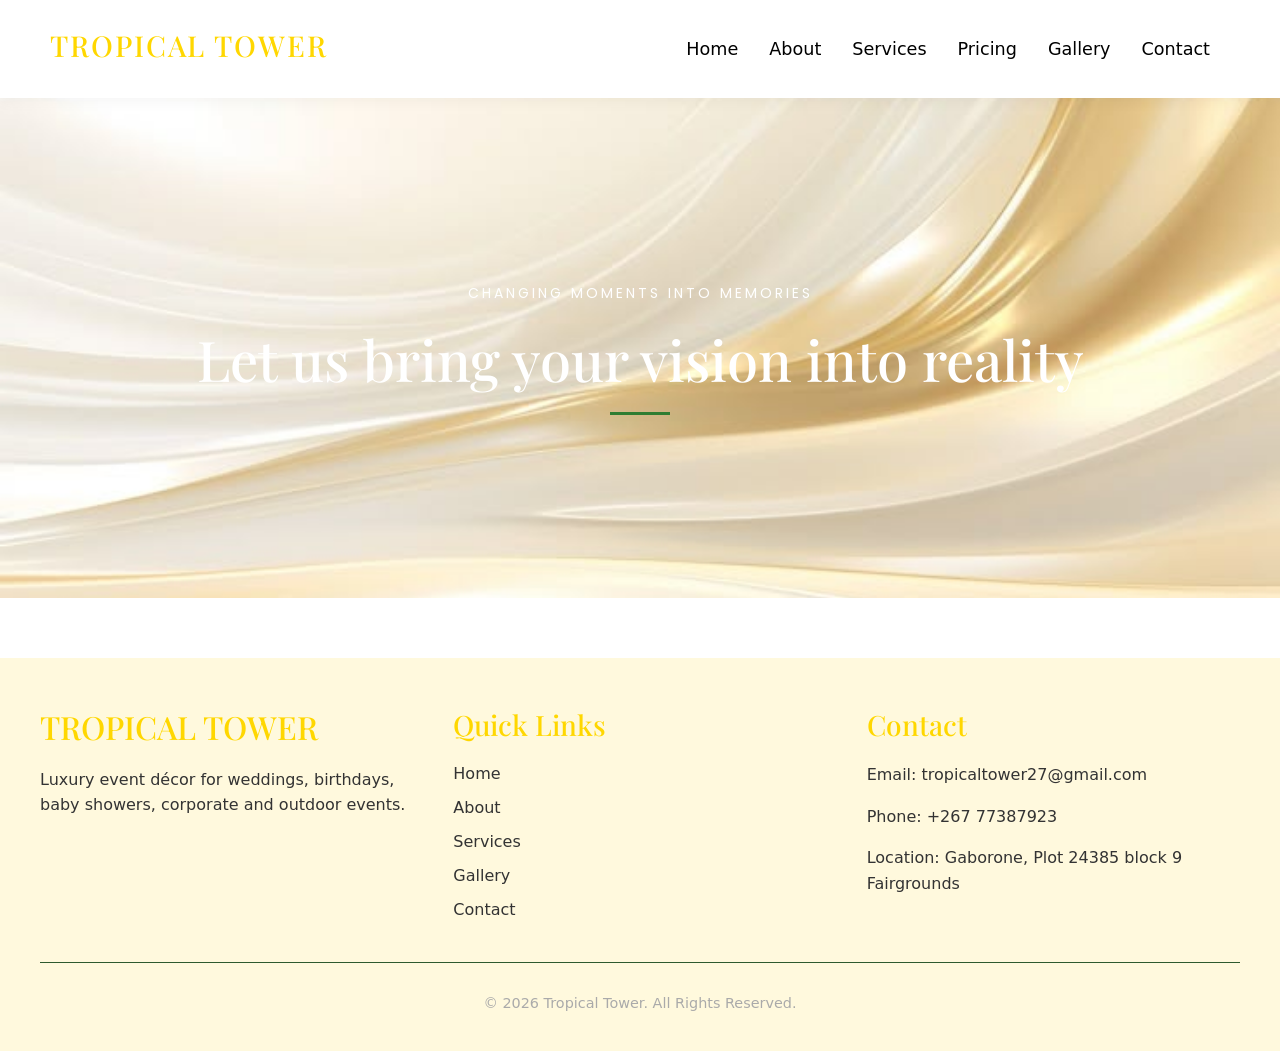
<file: index.html>
<!DOCTYPE html>
<html lang="en">
<head>
<meta charset="UTF-8">
<meta name="viewport" content="width=device-width, initial-scale=1.0">
<title>Backgroud image</title>
  <link href="https://fonts.googleapis.com/css2?family=Playfair+Display:wght@400;600;700&family=Poppins:wght@300;400;500;600&display=swap" rel="stylesheet">
<link rel="stylesheet" href="style.css">
<link href="https://cdn.jsdelivr.net/npm/bootstrap@5.3.0/dist/css/bootstrap.min.css" rel="stylesheet">


<script src="https://cdn.jsdelivr.net/npm/@popperjs/core@2.11.6/dist/umd/popper.min.js"></script> 

<script src="https://cdn.jsdelivr.net/npm/bootstrap@5.3.0/dist/js/bootstrap.min.js"></script> 
<style>
    
</style>


</head>
<body>
    <header>
        <h1 class="logo">TROPICAL TOWER</h1>

    <nav class="navbar navbar-expand-lg navbar-white bg-white"> 

        <div class="container"> 

            <a class="navbar-brand" href="index.html"></a> 

            <button class="navbar-toggler" type="button" data-bs-toggle="collapse" data-bs-target="#navbarNav"> 

                <span class="navbar-toggler-icon"></span> 

            </button> 

            <div class="collapse navbar-collapse" id="navbarNav"> 

                <ul class="navbar-nav"> 

                    <li class="nav-item"> 

                        <a class="nav-link" href="index.html">Home</a>

                    </li> 

                    <li class="nav-item"> 

                        <a class="nav-link" href="about.html">About</a> 

                    </li> 
                   
                  <li class="nav-item">
                      <a class="nav-link" href="services.html">Services</a>
                    </li>
                    <li class="nav-item">
                      <a class="nav-link" href="pricing.html">Pricing</a>
                    </li>
                    <li class="nav-item">
                      <a class="nav-link" href="gallery.html">Gallery</a>
                    </li>

                    <li class="nav-item"> 

                        <a class="nav-link" href="contact.html">Contact</a> 

                    </li> 

                </ul> 

            </div> 

        </div> 

        </header>
    <section class="hero">
  <div class="hero__image"></div>
  <div class="hero__overlay"></div>
  <div class="services-label">
    <div class="services-label__inner">
      <span class="services-label__tag">CHANGING MOMENTS INTO MEMORIES</span>
      <h1 class="services-label__heading"> Let us bring your vision into reality</h1>
      <div class="services-label__rule"></div>
    </div>
  </div>
</section>
    </div>

</div>
    
            
             </section>
             <style>
                </style>
             </main>
             <footer> 

        <footer class="footer">

  <div class="footer-container">

  <div class="footer-box">
      <h2>TROPICAL TOWER</h2>
      <p>Luxury event décor for weddings, birthdays, baby showers, corporate and outdoor events.</p>
    </div>

   <div class="footer-box">
      <h3>Quick Links</h3>
      <a href="index.html">Home</a>
      <a href="about.html">About</a>
      <a href="services.html">Services</a>
      <a href="gallery.html">Gallery</a>
      <a href="contact.html">Contact</a>
    </div>

   <div class="footer-box">
      <h3>Contact</h3>
      <p>Email: tropicaltower27@gmail.com</p>
      <p>Phone: +267 77387923</p>
      <p>Location: Gaborone, Plot 24385 block 9 Fairgrounds</p>
    </div>

  </div>

  <div class="footer-bottom">
    <p>© 2026 Tropical Tower. All Rights Reserved.</p>
  </div>

</footer>
             </body>
             </html>
</file>
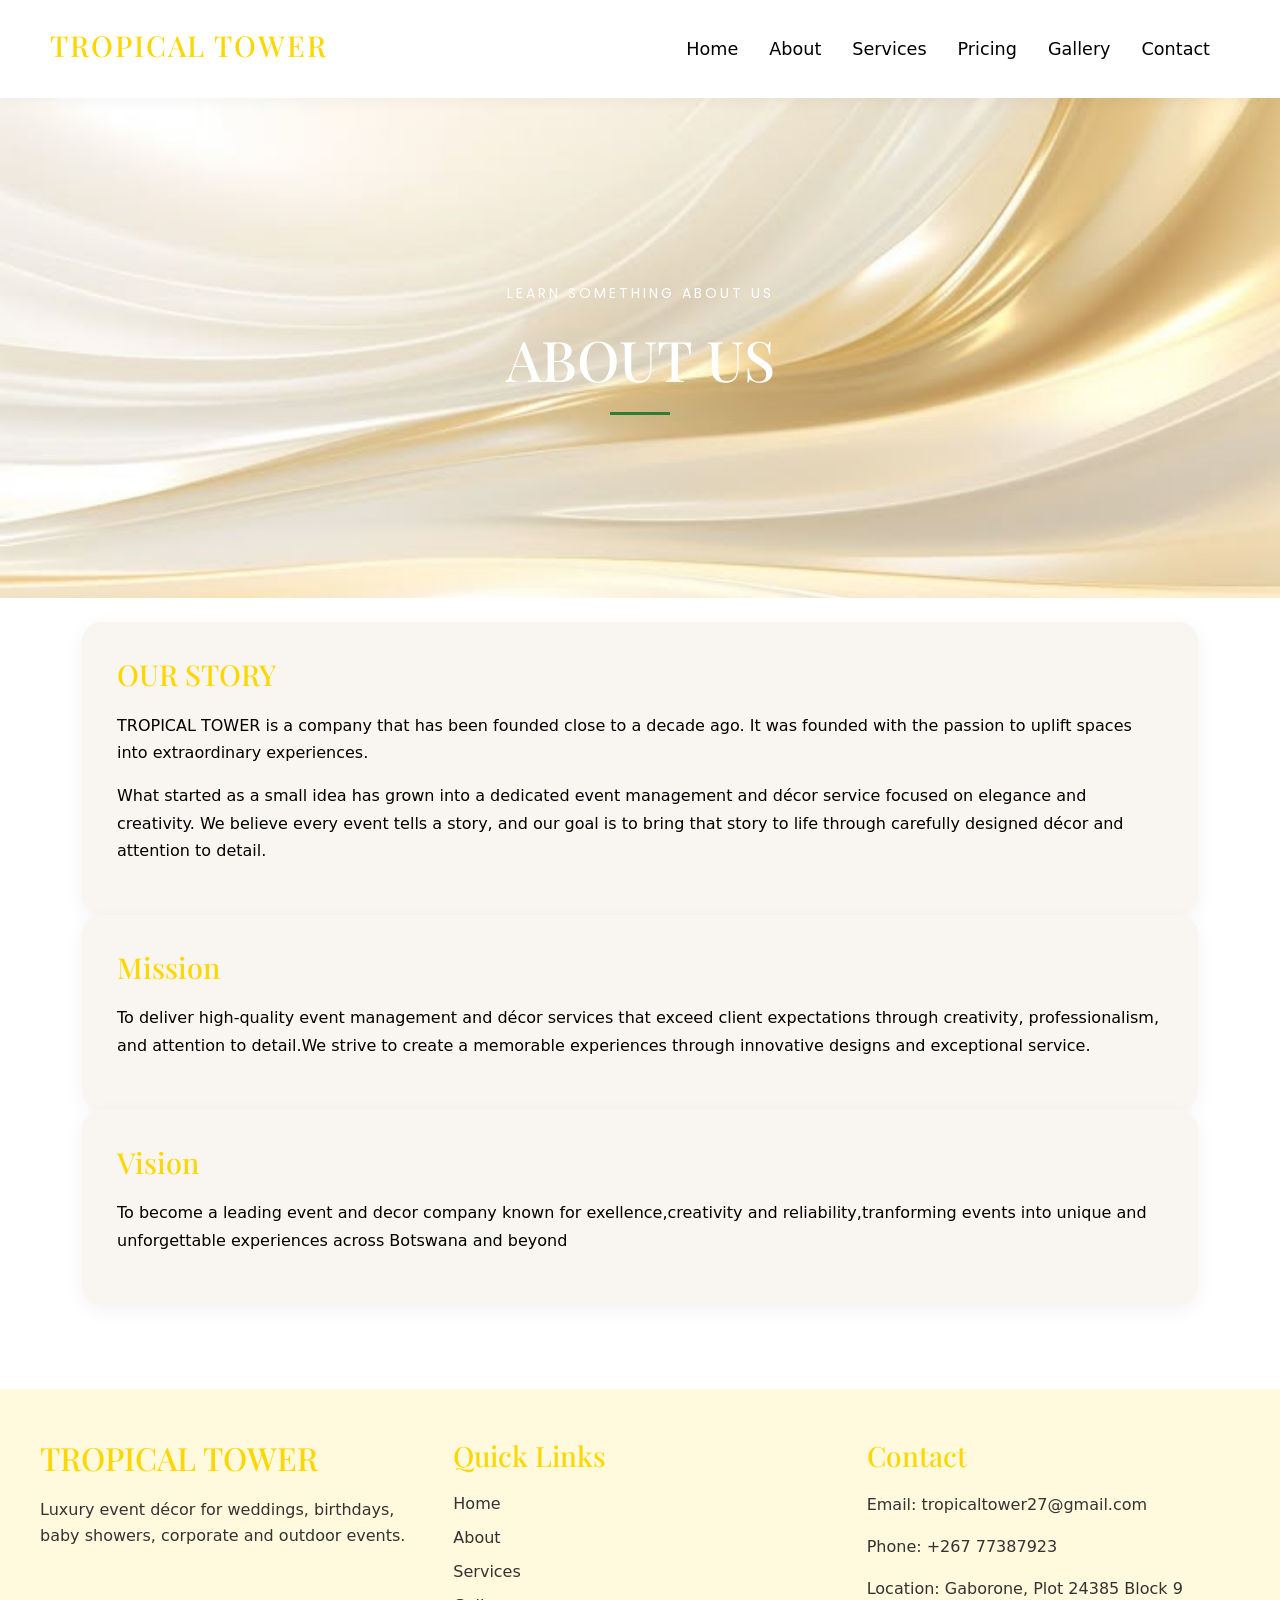
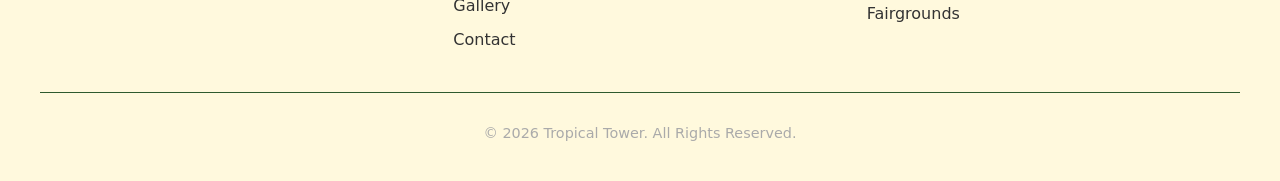
<file: about.html>
<!DOCTYPE html>
<html lang="en">
<head>
    <meta charset="UTF-8">
    <meta name="viewport" content="width=device-width, initial-scale=1.0">
    <title>TROPICAL TOWER</title>

  <link href="https://fonts.googleapis.com/css2?family=Playfair+Display:wght@400;600;700&family=Poppins:wght@300;400;500;600&display=swap" rel="stylesheet">

    <link rel="stylesheet" href="style.css">
    <link href="https://cdn.jsdelivr.net/npm/bootstrap@5.3.0/dist/css/bootstrap.min.css" rel="stylesheet">


 <script src="https://cdn.jsdelivr.net/npm/@popperjs/core@2.11.6/dist/umd/popper.min.js"></script>
    <script src="https://cdn.jsdelivr.net/npm/bootstrap@5.3.0/dist/js/bootstrap.min.js"></script>
</head>

<body>

<header>
    <h1 class="logo">TROPICAL TOWER</h1>

    <nav class="navbar navbar-expand-lg navbar-white bg-white"> 

        <div class="container"> 

            <a class="navbar-brand" href="index.html"></a> 

            <button class="navbar-toggler" type="button" data-bs-toggle="collapse" data-bs-target="#navbarNav"> 

                <span class="navbar-toggler-icon"></span> 

            </button> 

            <div class="collapse navbar-collapse" id="navbarNav"> 

                <ul class="navbar-nav"> 

                    <li class="nav-item"> 

                        <a class="nav-link" href="index.html">Home</a>

                    </li> 

                    <li class="nav-item"> 

                        <a class="nav-link" href="about.html">About</a>

                    </li> 
                    <li class="nav-item">
                      <a class="nav-link" href="services.html">Services</a>
                    </li>
                     <li class="nav-item">
                      <a class="nav-link" href="pricing.html">Pricing</a>
                    </li>
                    <li class="nav-item">
                      <a class="nav-link" href="gallery.html">Gallery</a>
                    </li>

                    <li class="nav-item"> 

                        <a class="nav-link" href="contact.html">Contact</a> 

                    </li> 

                </ul> 

            </div> 

        </div> 

    </nav> 
</header>

<section class="hero">
        <div class="hero__image"></div>
        <div class="hero__overlay"></div>
        <div class="services-label">
            <div class="services-label__inner">
                <span class="services-label__tag">Learn something about us</span>
                <h1 class="services-label__heading">ABOUT US</h1>
                <div class="services-label__rule"></div>
    
  </div>
</section>


<main class="container">

  <div class="about-cards">

    
    <div class="about-card large">
      <h2>OUR STORY</h2>
      <p>
        TROPICAL TOWER is a company that has been founded close to a decade ago. It was founded with the passion to uplift spaces into extraordinary experiences.
      </p>
      <p>
        What started as a small idea has grown into a dedicated event management and décor service focused on elegance and creativity. We believe every event tells a story, and our goal is to bring that story to life through carefully designed décor and attention to detail.
      </p>
    </div>

    
    <div class="about-card">
      <h2>Mission</h2>
      <p>
        To deliver high-quality event management and décor services that exceed client expectations through creativity, professionalism, and attention to detail.We strive to create a memorable experiences through innovative designs and exceptional service.
      </p>
    </div>

    
    <div class="about-card">
      <h2>Vision</h2>
      <p>
        To become a leading event and decor company known for exellence,creativity and reliability,tranforming events into unique and unforgettable experiences across Botswana and beyond
      </p>
    </div>

  </div>

</main><footer class="footer">

  <div class="footer-container">

    <div class="footer-box">
      <h2>TROPICAL TOWER</h2>
      <p>Luxury event décor for weddings, birthdays, baby showers, corporate and outdoor events.</p>
    </div>

    <div class="footer-box">
      <h3>Quick Links</h3>
      <a href="index.html">Home</a>
      <a href="about.html">About</a>
      <a href="services.html">Services</a>
      <a href="gallery.html">Gallery</a>
      <a href="contact.html">Contact</a>
    </div>

    <div class="footer-box">
      <h3>Contact</h3>
      <p>Email: tropicaltower27@gmail.com</p>
      <p>Phone: +267 77387923</p>
      <p>Location: Gaborone, Plot 24385 Block 9 Fairgrounds</p>
    </div>

  </div>

  <div class="footer-bottom">
    <p>© 2026 Tropical Tower. All Rights Reserved.</p>
  </div>

</footer>

</body>
</html>
</file>
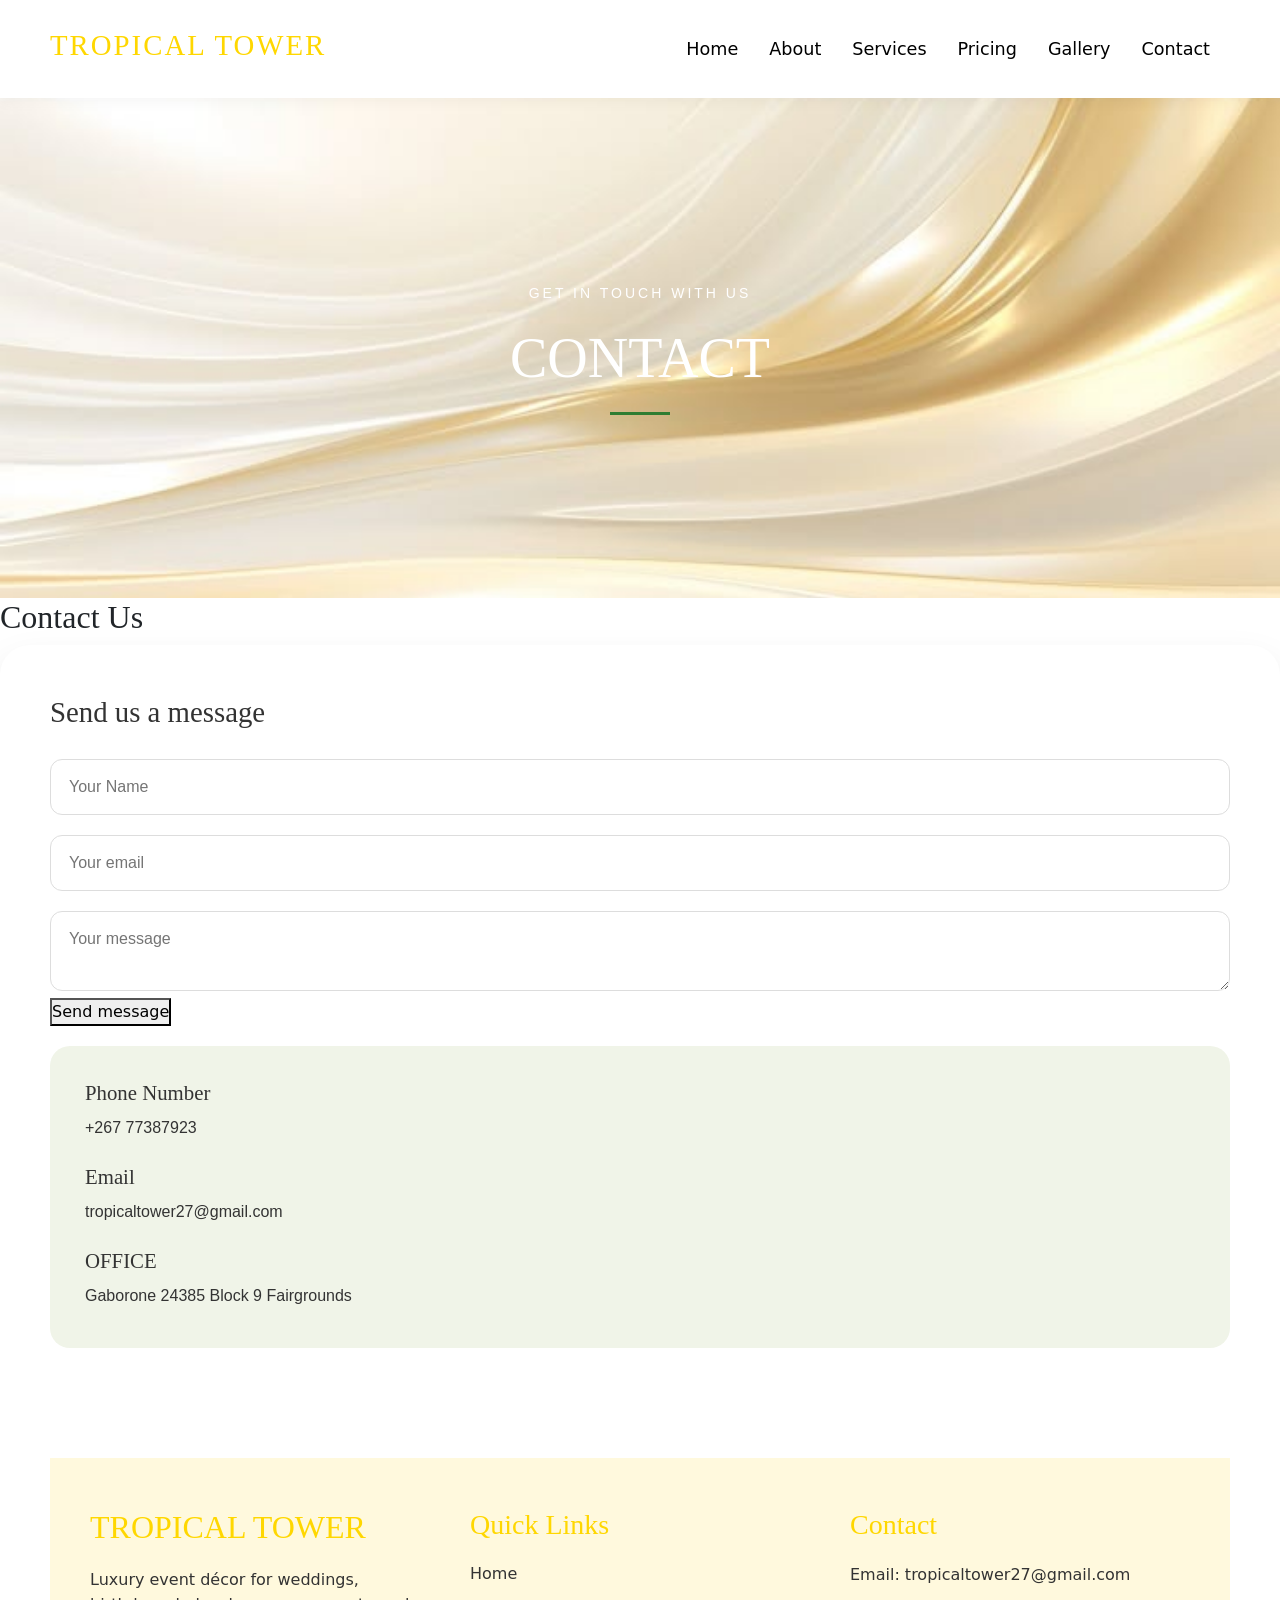
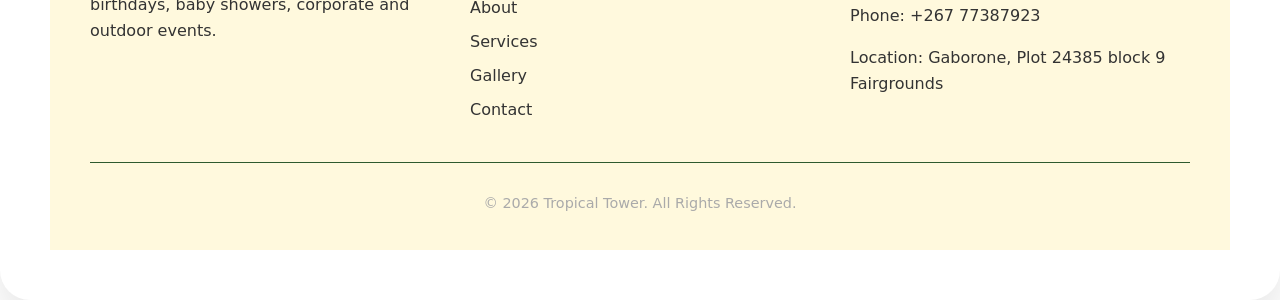
<file: contact.html>
<!DOCTYPE html> 

<html lang="en"> 
<head> 
    <meta charset="UTF-8"> 
    <meta name="viewport" content="width=device-width, initial-scale=1.0"> 
    <title>TROPICAL TOWER</title> 
    <link rel="stylesheet" href="style.css"> 
     <link href="https://cdn.jsdelivr.net/npm/bootstrap@5.3.0/dist/css/bootstrap.min.css" rel="stylesheet">

<script src="https://cdn.jsdelivr.net/npm/@popperjs/core@2.11.6/dist/umd/popper.min.js"></script> 

<script src="https://cdn.jsdelivr.net/npm/bootstrap@5.3.0/dist/js/bootstrap.min.js"></script> 


</head> 
<body> 
    <header> 
        <h1 class="logo">TROPICAL TOWER</h1>

    <nav class="navbar navbar-expand-lg navbar-white bg-white"> 

        <div class="container"> 

            <a class="navbar-brand" href="index.html"></a> 

            <button class="navbar-toggler" type="button" data-bs-toggle="collapse" data-bs-target="#navbarNav"> 

                <span class="navbar-toggler-icon"></span> 

            </button> 

            <div class="collapse navbar-collapse" id="navbarNav"> 

                <ul class="navbar-nav"> 

                    <li class="nav-item"> 

                        <a class="nav-link" href="index.html">Home</a>

                    </li> 

                    <li class="nav-item"> 

                        <a class="nav-link" href="about.html">About</a> 

                    </li> 
                    <li class="nav-item">
                      <a class="nav-link" href="services.html">Services</a>
                    </li>
                     <li class="nav-item">
                      <a class="nav-link" href="pricing.html">Pricing</a>
                    </li>
                    <li class="nav-item">
                      <a class="nav-link" href="gallery.html">Gallery</a>
                    </li>

                    <li class="nav-item"> 

                        <a class="nav-link" href="contact.html">Contact</a>

                    </li> 

                </ul> 

            </div> 

        </div> 
 
    </header>
        <section class="hero">
  <div class="hero__image"></div>
  <div class="hero__overlay"></div>
  <div class="services-label">
    <div class="services-label__inner">
      <span class="services-label__tag">Get in touch with us</span>
      <h1 class="services-label__heading">CONTACT</h1>
      <div class="services-label__rule"></div>
    </div>

    </div>
</section
 class="container">
    <h2>Contact Us</h2>
    <div class="contact-wrapper">
        <div class="contact-form">
            <h3> Send us a message</h3>
            <form>
                <div class="form-group">
                    <input type="text" name="name" placeholder="Your Name">
                </div>
                <div class="form-group">
                    <input type="email" name="email" placeholder="Your email">
                </div>
                <div class="text" name="name" placeholder="Your Name">

                </div>
                <div class="form-group">
                    <textarea name="message" placeholder="Your message"></textarea>
    
                <button type="submit">Send message</button>
            </form>
</div>
    <div class="contact-info">
        <h3>Phone Number</h3>
        <p>+267 77387923</p>
        <h3>Email</h3>
        <p>tropicaltower27@gmail.com</p>
        <h3>OFFICE</h3>
        <P>  Gaborone 24385 Block 9 Fairgrounds</P>
    </div>
    </div>
        </section>

        <footer class="footer">

  <div class="footer-container">

    
    <div class="footer-box">
      <h2>TROPICAL TOWER</h2>
      <p>Luxury event décor for weddings, birthdays, baby showers, corporate and outdoor events.</p>
    </div>

    
    <div class="footer-box">
      <h3>Quick Links</h3>
      <a href="index.html">Home</a>
      <a href="about.html">About</a>
      <a href="services.html">Services</a>
      <a href="gallery.html">Gallery</a>
      <a href="contact.html">Contact</a>
    </div>

    
    <div class="footer-box">
      <h3>Contact</h3>
      <p>Email: tropicaltower27@gmail.com</p>
      <p>Phone: +267 77387923</p>
      <p>Location: Gaborone, Plot 24385 block 9 Fairgrounds</p>
    </div>

  </div>

  <div class="footer-bottom">
    <p>© 2026 Tropical Tower. All Rights Reserved.</p>
  </div>

</footer>
</body>
</html>
</file>
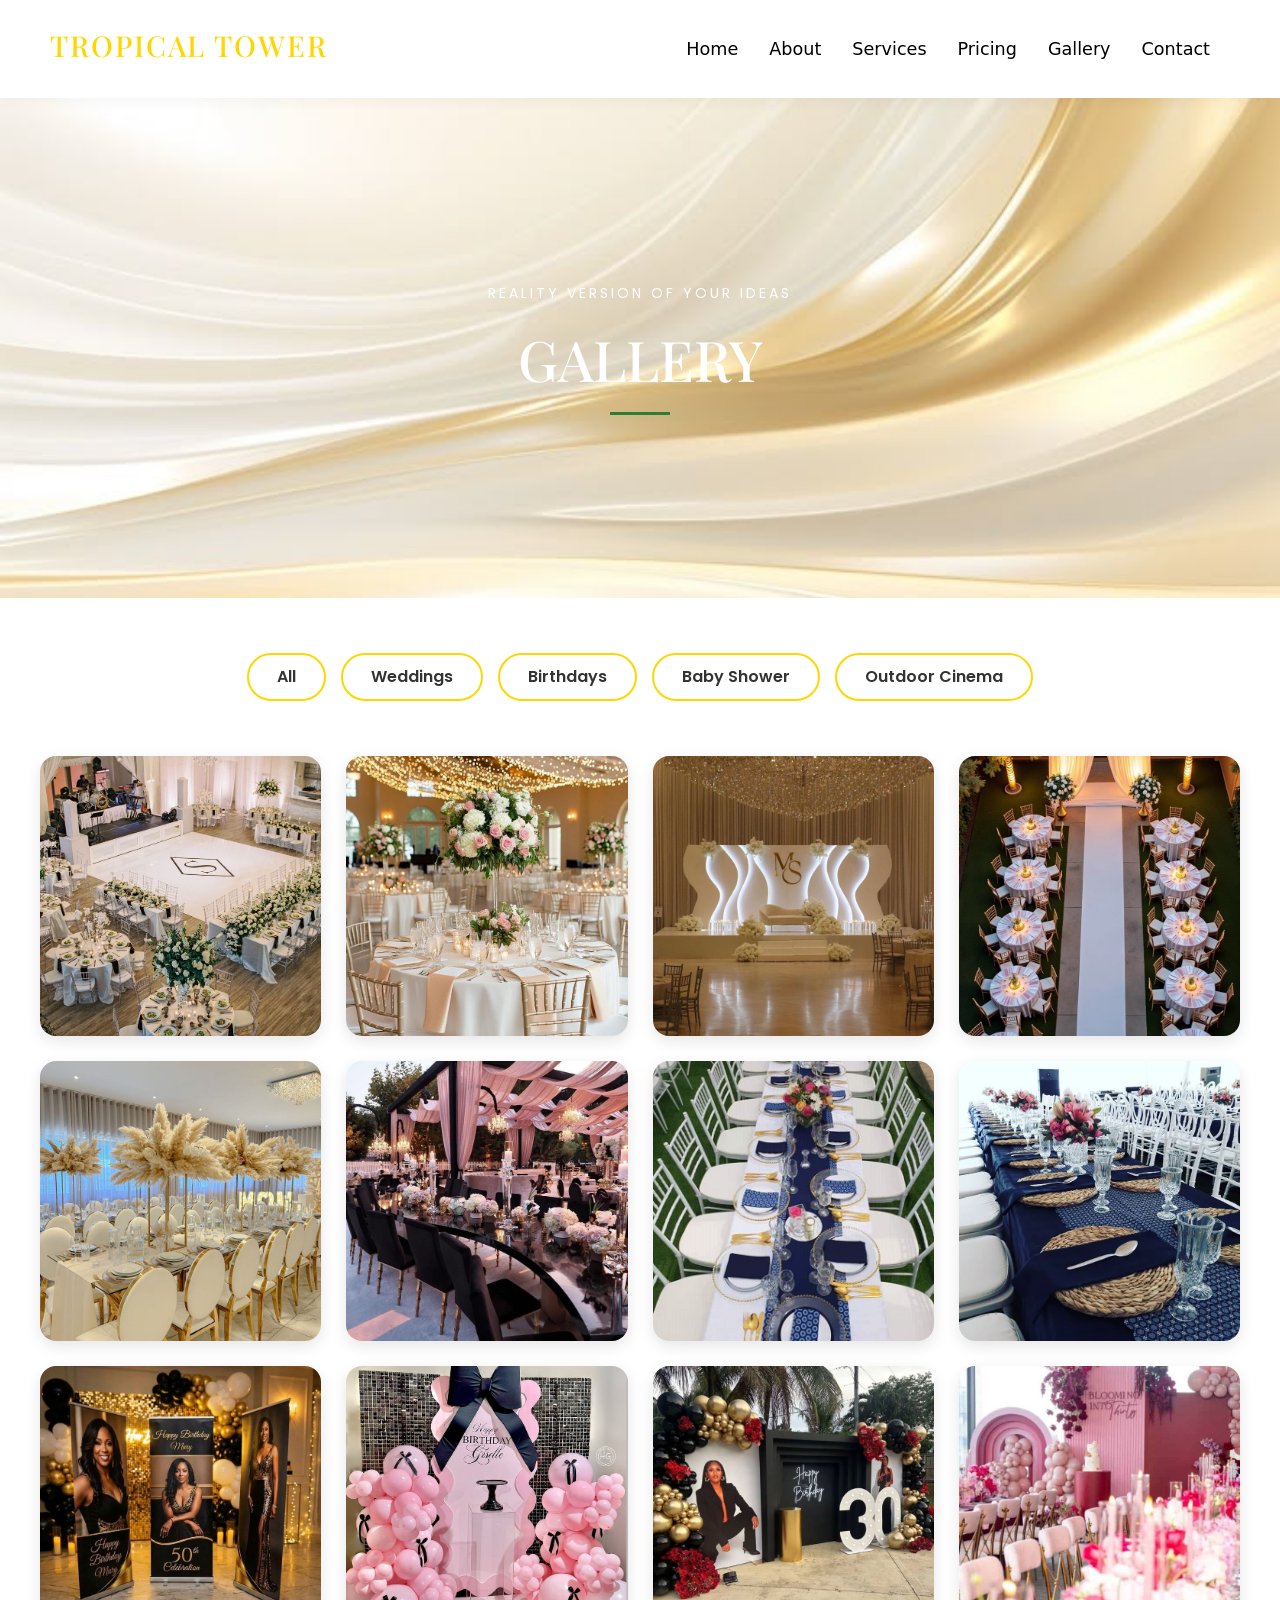
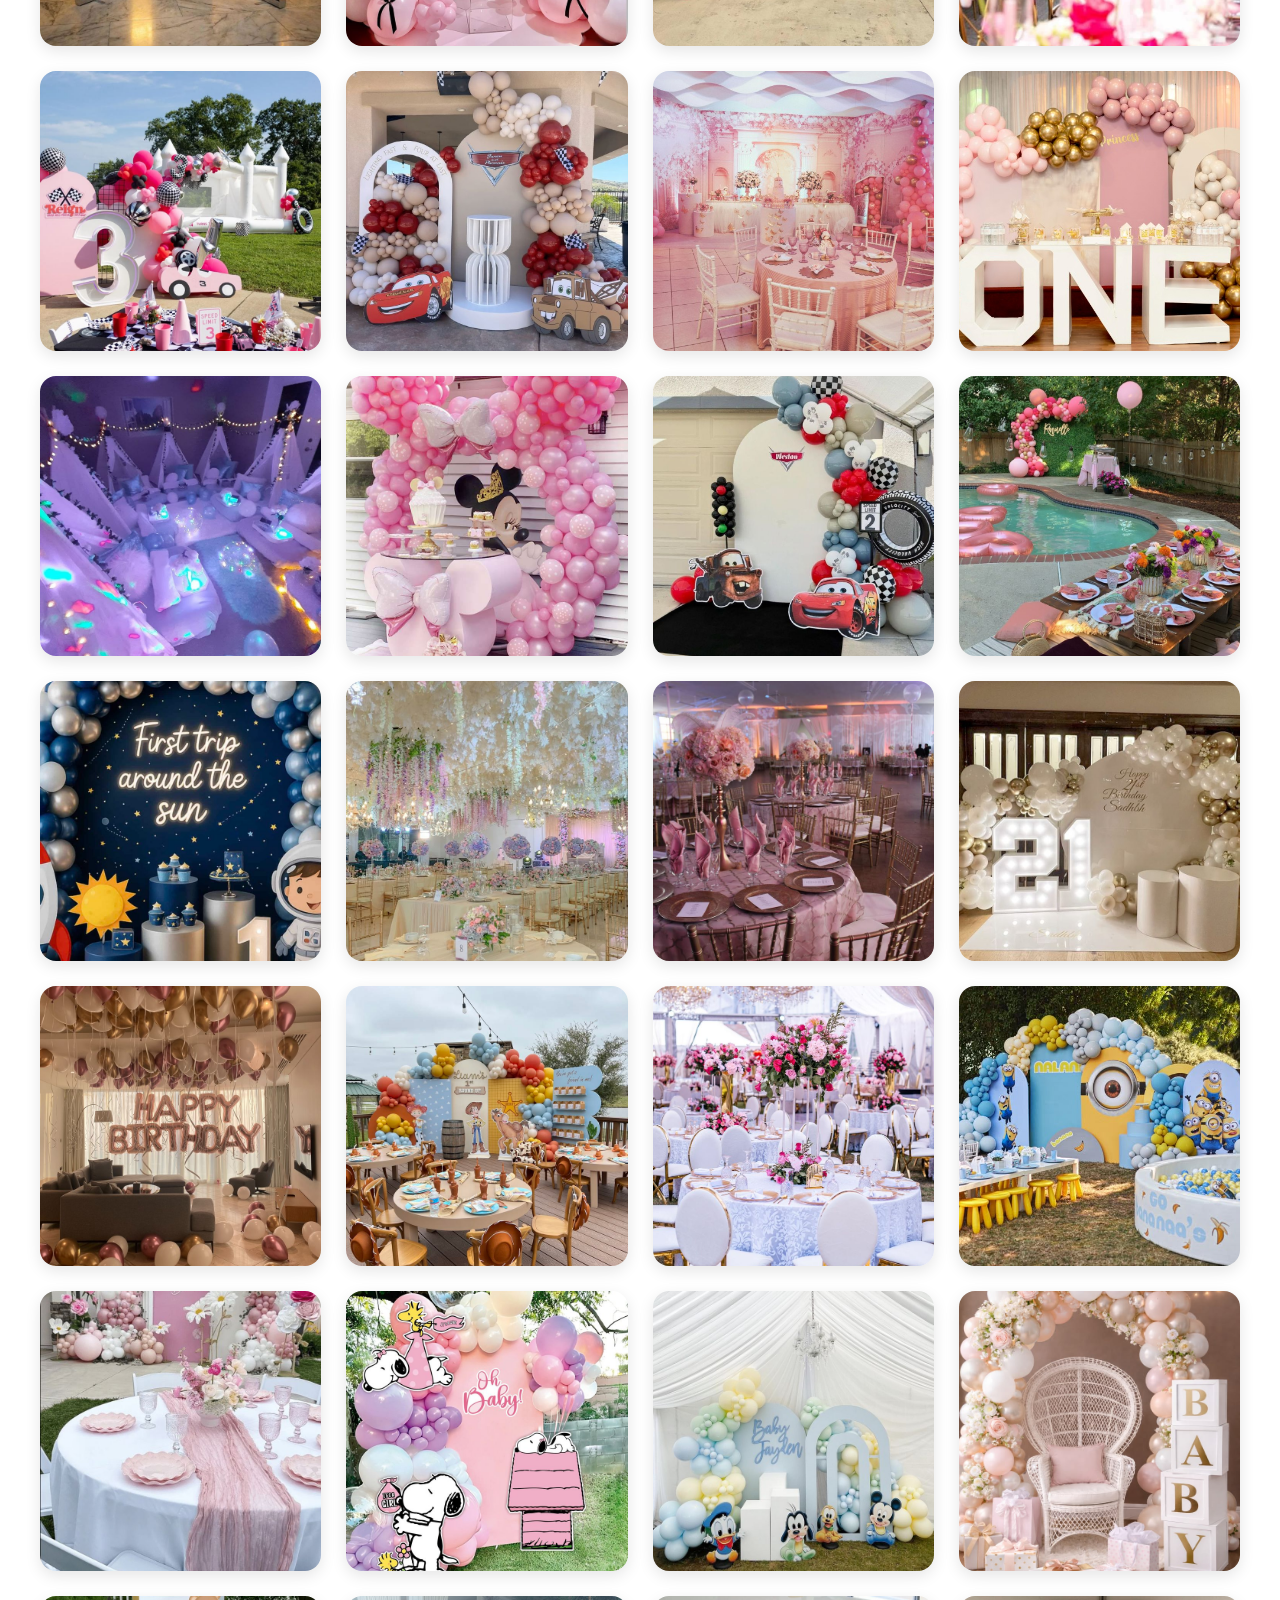
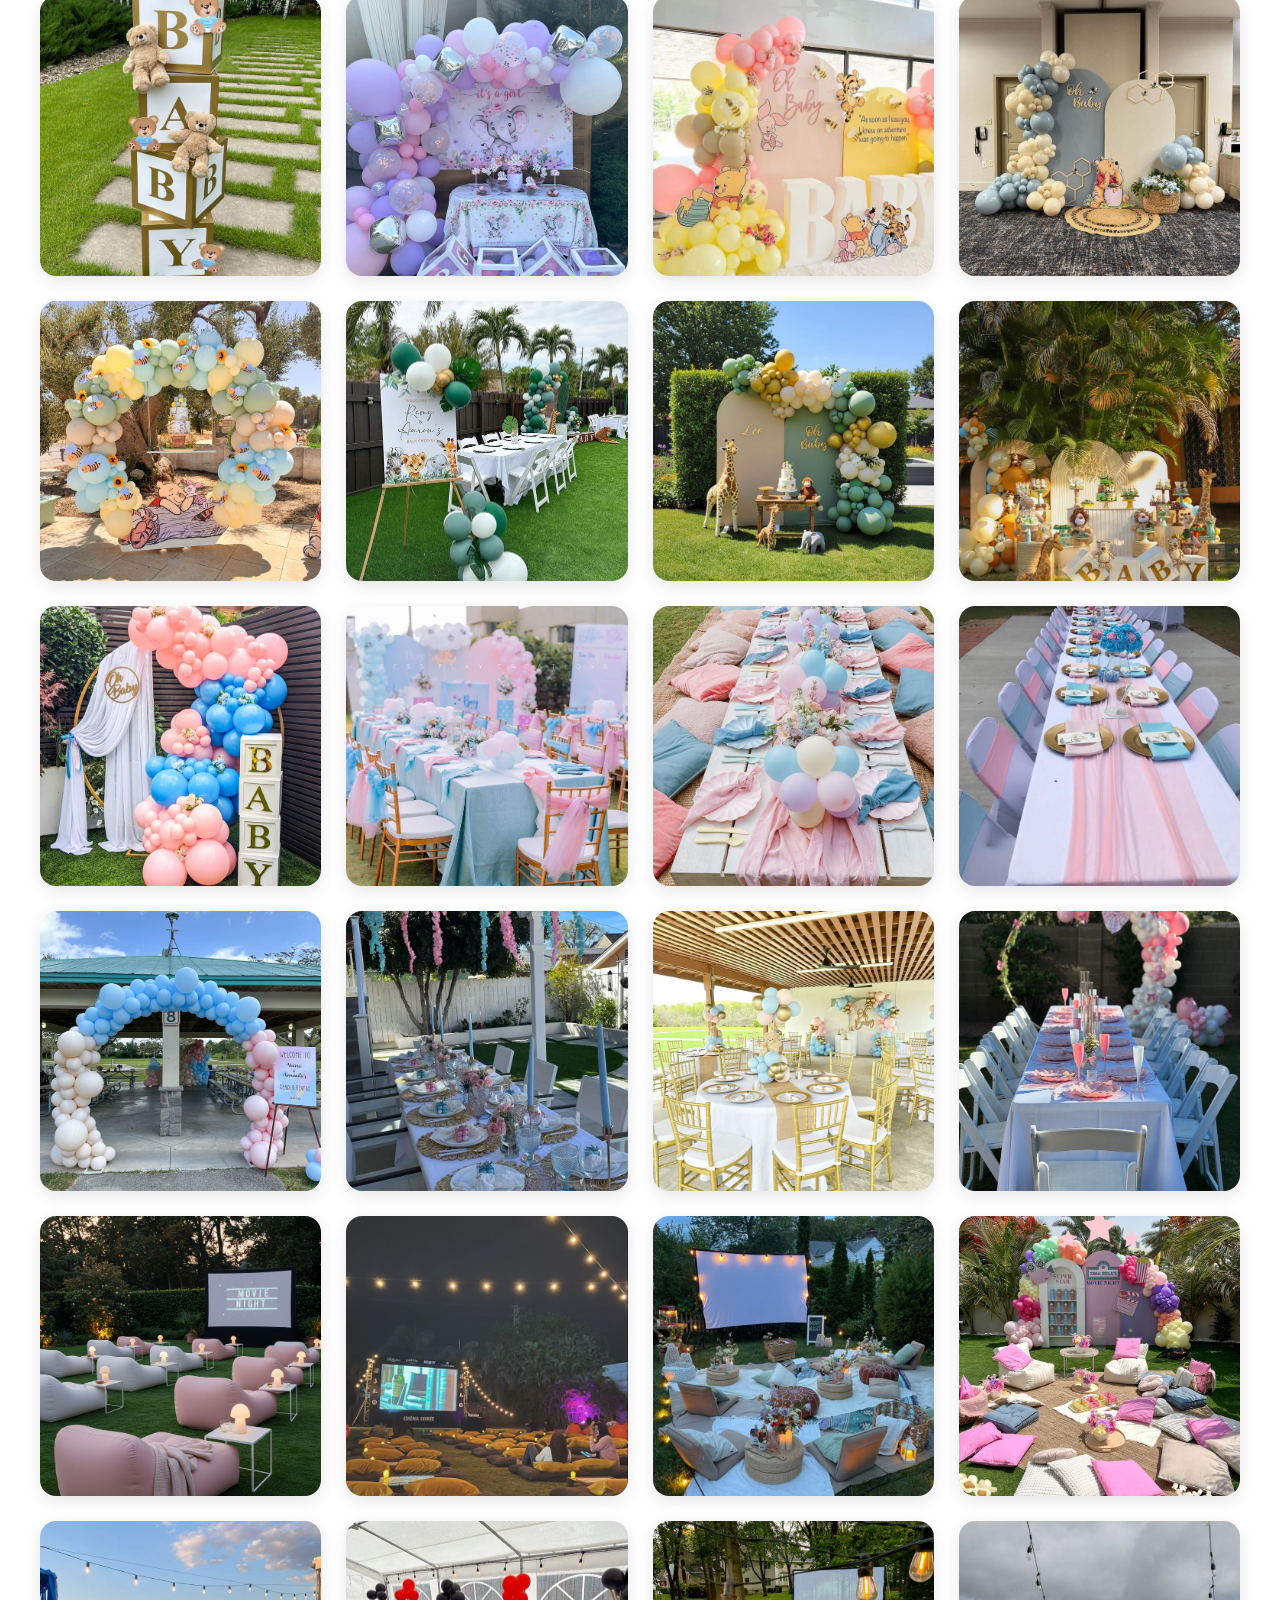
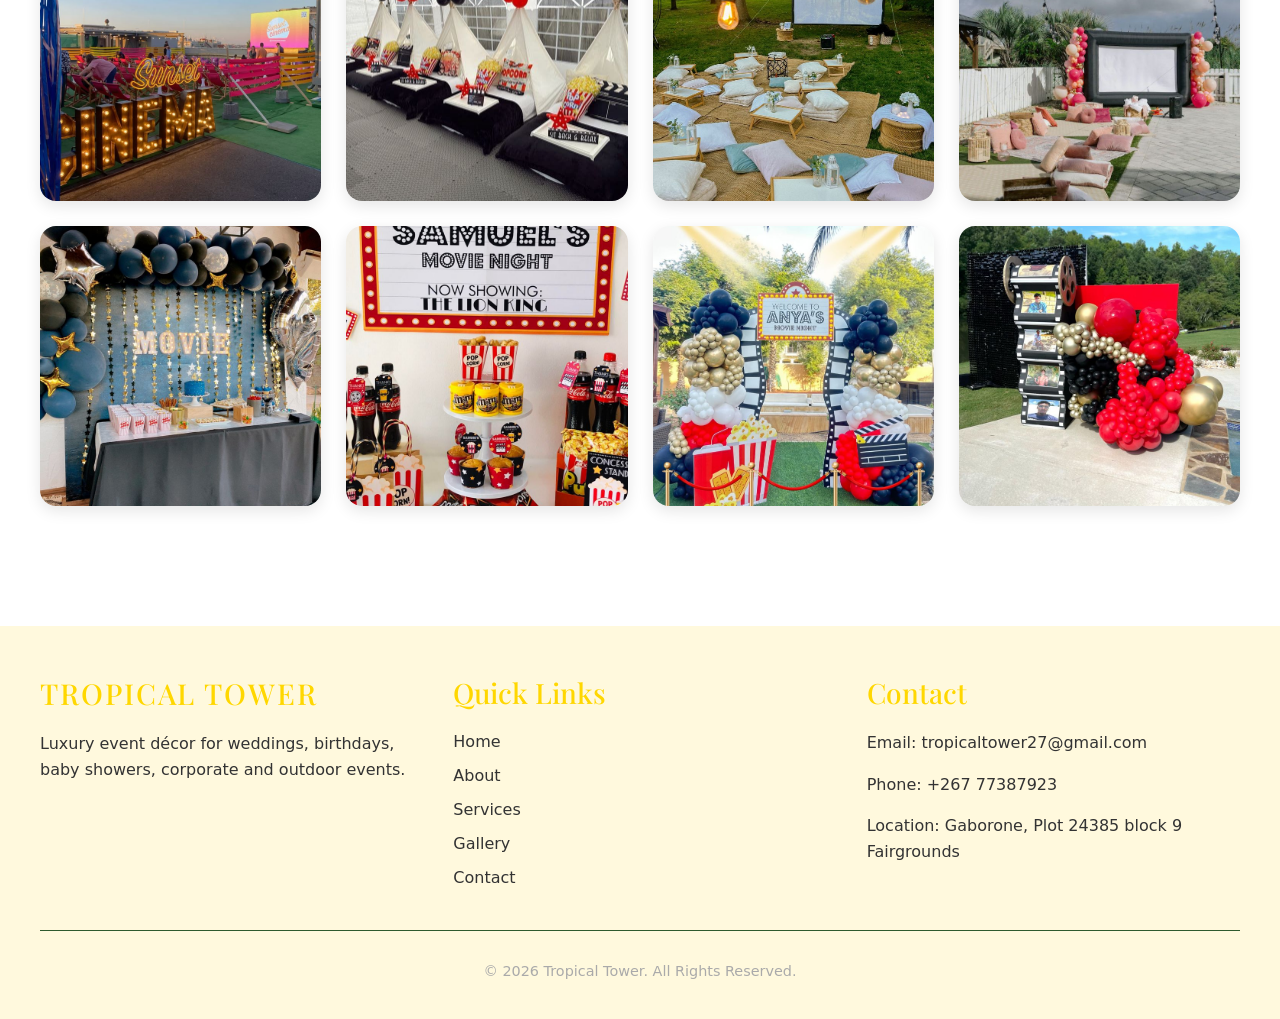
<file: gallery.html>
<!DOCTYPE html>
<html lang="en">

<head>
    <meta charset="UTF-8">
    <meta name="viewport" content="width=device-width, initial-scale=1.0">
    <title>TROPICAL TOWER</title>

<link href="https://fonts.googleapis.com/css2?family=Playfair+Display:wght@400;600;700&family=Poppins:wght@300;400;500;600&display=swap" rel="stylesheet">

    
    <link rel="stylesheet" href="style.css">
    <link href="https://cdn.jsdelivr.net/npm/bootstrap@5.3.0/dist/css/bootstrap.min.css" rel="stylesheet">


    
    <script src="https://cdn.jsdelivr.net/npm/@popperjs/core@2.11.6/dist/umd/popper.min.js"></script>
    <script src="https://cdn.jsdelivr.net/npm/bootstrap@5.3.0/dist/js/bootstrap.min.js"></script>
</head>

<body>

    
    <header>
        <h1 class="logo">TROPICAL TOWER</h1>

    <nav class="navbar navbar-expand-lg navbar-white bg-white"> 

        <div class="container"> 

            <a class="navbar-brand" href="index.html"></a> 

            <button class="navbar-toggler" type="button" data-bs-toggle="collapse" data-bs-target="#navbarNav"> 

                <span class="navbar-toggler-icon"></span> 

            </button> 

            <div class="collapse navbar-collapse" id="navbarNav"> 

                <ul class="navbar-nav"> 

                    <li class="nav-item"> 

                        <a class="nav-link" href="index.html">Home</a>

                    </li> 

                    <li class="nav-item"> 

                        <a class="nav-link" href="about.html">About</a> 

                    </li> 
                    <li class="nav-item">
                      <a class="nav-link" href="services.html">Services</a>
                    </li>
                     <li class="nav-item">
                      <a class="nav-link" href="pricing.html">Pricing</a>
                    </li>
                    <li class="nav-item">
                      <a class="nav-link" href="gallery.html">Gallery</a>
                    </li>

                    <li class="nav-item"> 

                        <a class="nav-link" href="contact.html">Contact</a> 

                    </li> 

                </ul> 

            </div> 

        </div> 

    </header>

    
    <section class="hero">
        <div class="hero__image"></div>
        <div class="hero__overlay"></div>

        <div class="services-label">
            <div class="services-label__inner">
                <span class="services-label__tag">Reality version of your ideas</span>
                <h1 class="services-label__heading">GALLERY</h1>
                <div class="services-label__rule"></div>
                
            </div>
        </div>
    </section>

<div class="filter-buttons">
        <button onclick="filterSelection('all')">All</button>
        <button onclick="filterSelection('wedding')">Weddings</button>
        <button onclick="filterSelection('birthday')">Birthdays</button>
        <button onclick="filterSelection('babyshower')">Baby Shower</button>
        <button onclick="filterSelection('outdoor-cinema')">Outdoor Cinema</button>
    </div>

 <div class="gallery">

    <div class="gallery-item wedding"><img src="image1.jpg.jpeg" alt="Wedding"></div>
        <div class="gallery-item wedding"><img src="image2.jpg.jpeg" alt="Wedding"></div>
        <div class="gallery-item wedding"><img src="image3.jpg.jpeg" alt="Wedding"></div>
        <div class="gallery-item wedding"><img src="image4.jpg.jpeg" alt="Wedding"></div>
        <div class="gallery-item wedding"><img src="image5.jpg.jpeg" alt="Wedding"></div>
        <div class="gallery-item wedding"><img src="image 6.jpg.jpeg" alt="Wedding"></div>
        <div class="gallery-item wedding"><img src="image7.jpg.jpeg" alt="Wedding"></div>
        <div class="gallery-item wedding"><img src="image8.jpg.jpeg" alt="Wedding"></div>

    <div class="gallery-item birthday"><img src="birthday1.jpg.jpeg" alt="Birthday"></div>
        <div class="gallery-item birthday"><img src="birthday2.jpg" alt="Birthday"></div>
        <div class="gallery-item birthday"><img src="birthday3.jpg" alt="Birthday"></div>
        <div class="gallery-item birthday"><img src="birthday4.jpg" alt="Birthday"></div>
        <div class="gallery-item birthday"><img src="birthday5.jpg" alt="Birthday"></div>
        <div class="gallery-item birthday"><img src="birthday6.jpg" alt="Birthday"></div>
        <div class="gallery-item birthday"><img src="birthday7.jpg" alt="Birthday"></div>
        <div class="gallery-item birthday"><img src="birthday8.jpg" alt="Birthday"></div>
        <div class="gallery-item birthday"><img src="birthday9.jpg" alt="Birthday"></div>
        <div class="gallery-item birthday"><img src="birthday10.jpg.jpeg" alt="Birthday"></div>
        <div class="gallery-item birthday"><img src="birthday11.jpg" alt="Birthday"></div>
        <div class="gallery-item birthday"><img src="birthday12.jpg.jpeg" alt="Birthday"></div>
        <div class="gallery-item birthday"><img src="birthday15.jpg.jpeg" alt="Birthday"></div>
        <div class="gallery-item birthday"><img src="birthday16.jpg.jpeg" alt="Birthday"></div>
        <div class="gallery-item birthday"><img src="birthday17.jpg.jpeg" alt="Birthday"></div>
        <div class="gallery-item birthday"><img src="birthday18.jpg.jpeg" alt="Birthday"></div>
        <div class="gallery-item birthday"><img src="birthday19.jpg.jpeg" alt="Birthday"></div>
        <div class="gallery-item birthday"><img src="birthday20.jpg.jpeg" alt="Birthday"></div>
<div class="gallery-item birthday"><img src="birthday21.jpg.jpeg" alt="Birthday"></div>
<div class="gallery-item birthday"><img src="birthday22.jpg.jpeg" alt="Birthday"></div>


    <div class="gallery-item babyshower"><img src="babyshower1.jpg.jpeg" alt="Baby Shower"></div>
        <div class="gallery-item babyshower"><img src="babyshower2.jpg.jpeg" alt="Baby Shower"></div>
        <div class="gallery-item babyshower"><img src="babyshower3.jpg.jpeg" alt="Baby Shower"></div>
        <div class="gallery-item babyshower"><img src="babyshower4.jpg.jpeg" alt="Baby Shower"></div>
        <div class="gallery-item babyshower"><img src="babyshower5.jpg.jpeg" alt="Baby Shower"></div>
        <div class="gallery-item babyshower"><img src="babyshower6.jpg.jpeg" alt="Baby Shower"></div>
        <div class="gallery-item babyshower"><img src="babyshower7.jpg.jpeg" alt="Baby Shower"></div>
        <div class="gallery-item babyshower"><img src="babyshower8.jpg.jpeg" alt="Baby Shower"></div>
        <div class="gallery-item babyshower"><img src="babyshower9.jpg.jpeg" alt="Baby Shower"></div>
        <div class="gallery-item babyshower"><img src="babyshower10.jpg.jpeg" alt="Baby Shower"></div>
        <div class="gallery-item babyshower"><img src="babyshower11.jpg.jpeg" alt="Baby Shower"></div>
        <div class="gallery-item babyshower"><img src="babyshower12.jpg.jpeg" alt="Baby Shower"></div>
        <div class="gallery-item babyshower"><img src="babyshower13.jpg.jpeg" alt="Baby Shower"></div>
        <div class="gallery-item babyshower"><img src="babyshower14.jpg.jpeg" alt="Baby Shower"></div>
        <div class="gallery-item babyshower"><img src="babyshower15.jpg.jpeg" alt="Baby Shower"></div>
        <div class="gallery-item babyshower"><img src="babyshower16.jpg.jpeg" alt="Baby Shower"></div>
        <div class="gallery-item babyshower"><img src="babyshower17.jpg.jpeg" alt="Baby Shower"></div>
        <div class="gallery-item babyshower"><img src="babyshower18.jpg.jpeg" alt="Baby Shower"></div>
        <div class="gallery-item babyshower"><img src="babyshower19.jpg.jpeg" alt="Baby Shower"></div>
        <div class="gallery-item babyshower"><img src="babyshower20.jpg.jpeg" alt="Baby Shower"></div>

     <div class="gallery-item outdoor-cinema"><img src="outdoorcinema1.jpg.jpeg" alt="Outdoor Cinema"></div>
        <div class="gallery-item outdoor-cinema"><img src="outdoorcinema2.jpg.jpeg" alt="Outdoor Cinema"></div>
        <div class="gallery-item outdoor-cinema"><img src="outdoorcinema3.jpg.jpeg" alt="Outdoor Cinema"></div>
        <div class="gallery-item outdoor-cinema"><img src="outdoorcinema4.jpg.jpeg" alt="Outdoor Cinema"></div>
        <div class="gallery-item outdoor-cinema"><img src="outdoorcinema5.jpg.jpeg" alt="Outdoor Cinema"></div>
        <div class="gallery-item outdoor-cinema"><img src="outdoorcinema6.jpg.jpeg" alt="Outdoor Cinema"></div>
        <div class="gallery-item outdoor-cinema"><img src="outdoorcinema7.jpg.jpeg" alt="Outdoor Cinema"></div>
        <div class="gallery-item outdoor-cinema"><img src="outdoorcinema8.jpg.jpeg" alt="Outdoor Cinema"></div>
        <div class="gallery-item outdoor-cinema"><img src="outdoorcinema9.jpg.jpeg" alt="Outdoor Cinema"></div>
        <div class="gallery-item outdoor-cinema"><img src="outdoorcinema10.jpg.jpeg" alt="Outdoor Cinema"></div>
        <div class="gallery-item outdoor-cinema"><img src="outdoorcinema11.jpg.jpeg" alt="Outdoor Cinema"></div>
        <div class="gallery-item outdoor-cinema"><img src="outdoorcinema12.jpg.jpeg" alt="Outdoor Cinema"></div>

    </div> 

 <script src="script.js"></script>

    
    <footer class="footer">
        <div class="footer-container">

            <div class="footer-box">
                <h2 class="logo">TROPICAL TOWER</h2>
                <p>Luxury event décor for weddings, birthdays, baby showers, corporate and outdoor events.</p>
            </div>

            <div class="footer-box">
                <h3>Quick Links</h3>
                <a href="index.html">Home</a>
                <a href="about.html">About</a>
                <a href="services.html">Services</a>
                <a href="gallery.html">Gallery</a>
                <a href="contact.html">Contact</a>
            </div>

            <div class="footer-box">
                <h3>Contact</h3>
                <p>Email: tropicaltower27@gmail.com</p>
                <p>Phone: +267 77387923</p>
                <p>Location: Gaborone, Plot 24385 block 9 Fairgrounds</p>
            </div>

        </div>

        <div class="footer-bottom">
            <p>© 2026 Tropical Tower. All Rights Reserved.</p>
        </div>
    </footer>

</body>
</html>
</file>
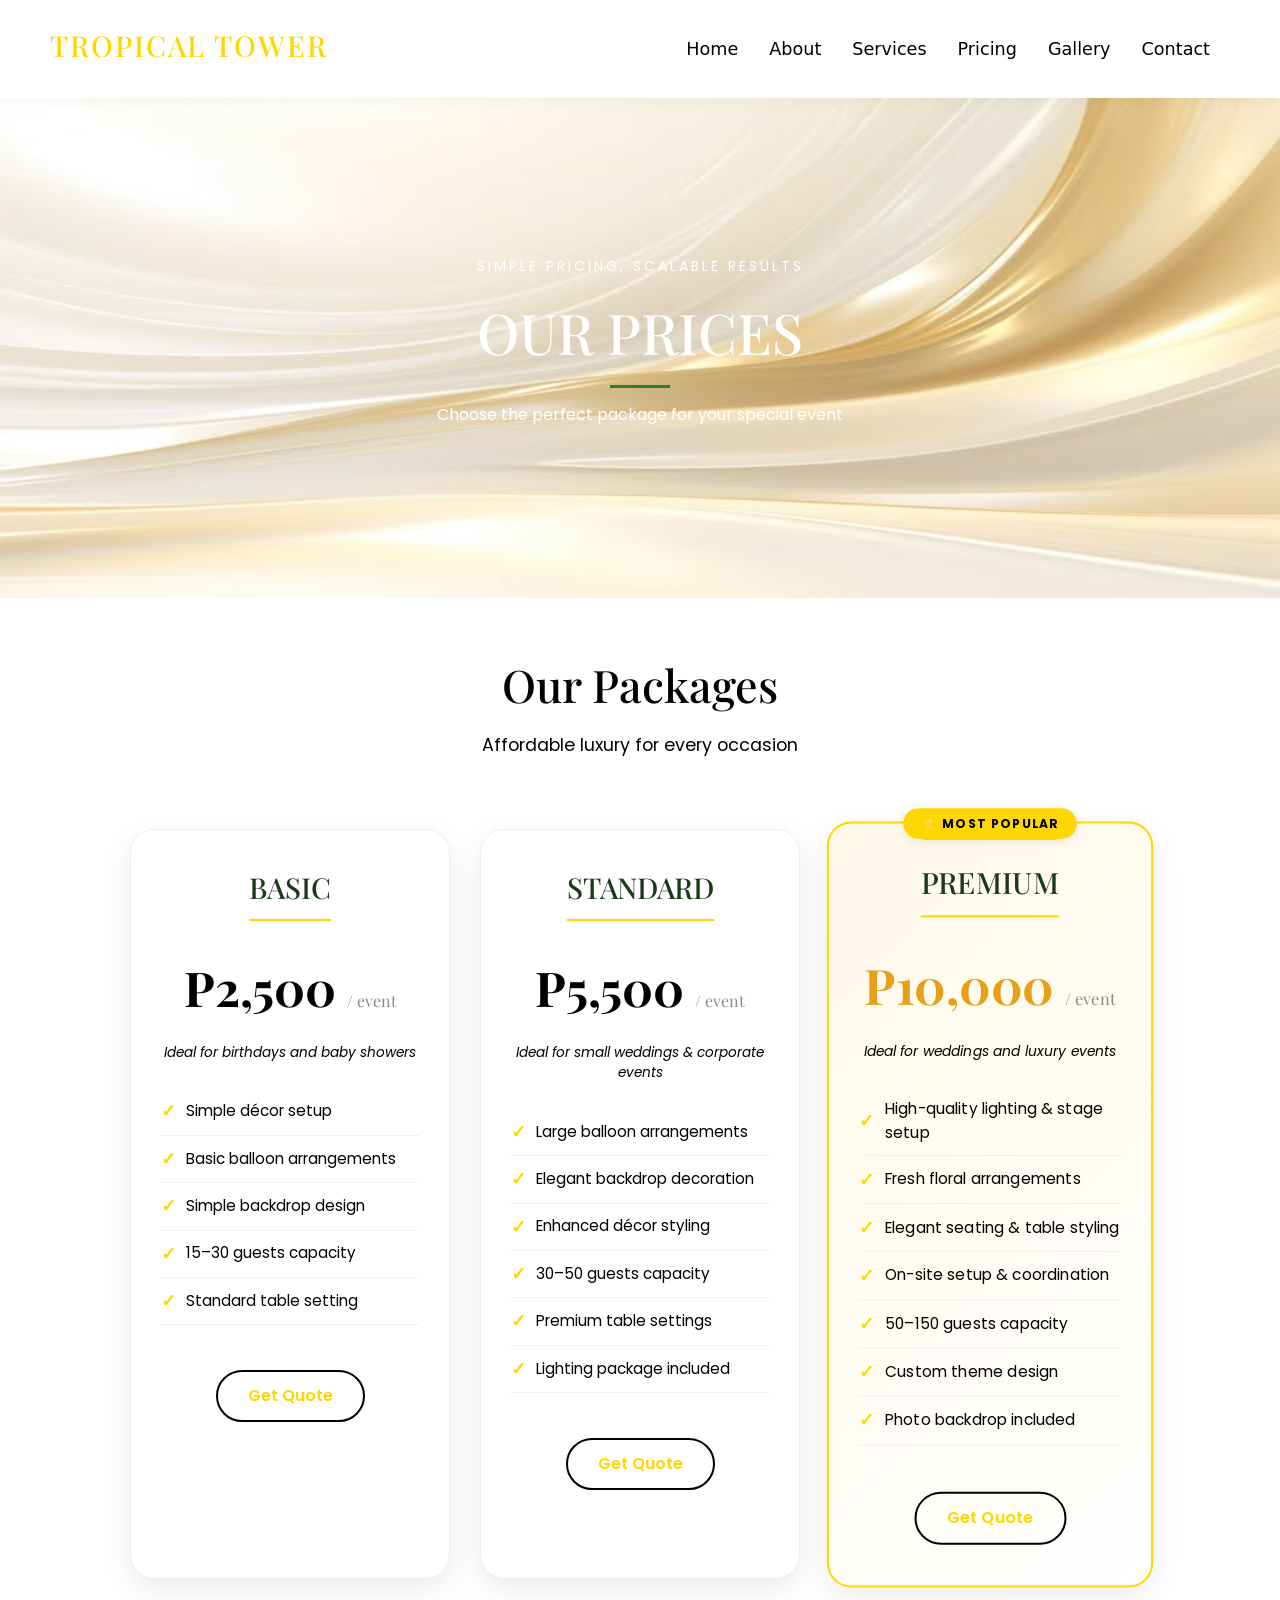
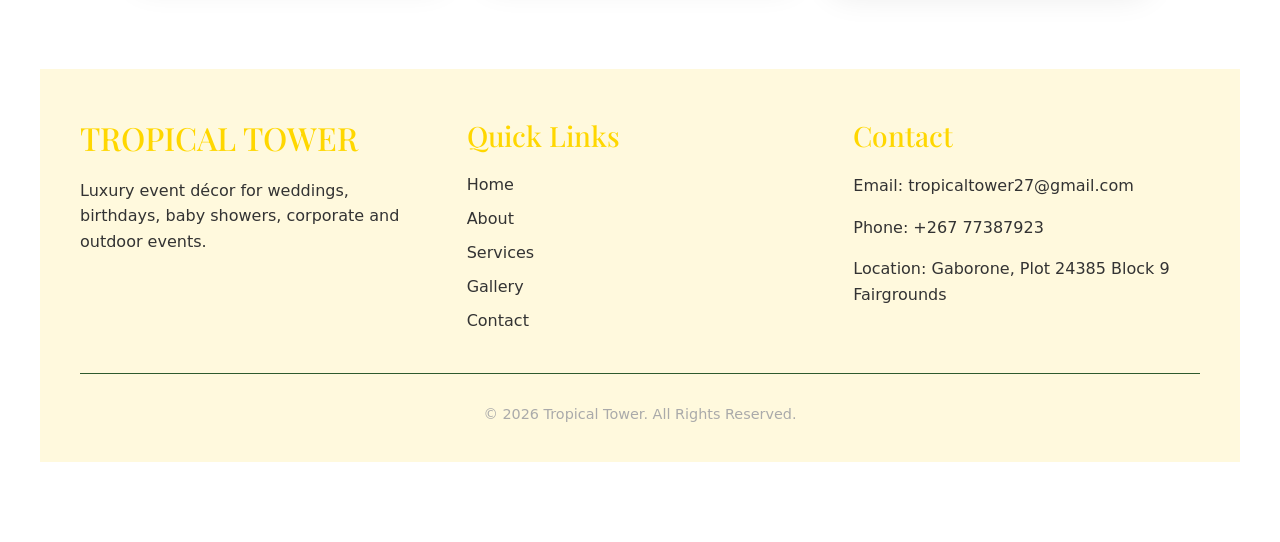
<file: pricing.html>
<!DOCTYPE html>
<html lang="en">
<head>
    <meta charset="UTF-8">
    <meta name="viewport" content="width=device-width, initial-scale=1.0">
    <title>TROPICAL TOWER | Pricing</title>
   
    <link href="https://fonts.googleapis.com/css2?family=Playfair+Display:wght@400;600;700&family=Poppins:wght@300;400;500;600&display=swap" rel="stylesheet">
    <link rel="stylesheet" href="style.css">
    <link href="https://cdn.jsdelivr.net/npm/bootstrap@5.3.0/dist/css/bootstrap.min.css" rel="stylesheet">

    <script src="https://cdn.jsdelivr.net/npm/@popperjs/core@2.11.6/dist/umd/popper.min.js"></script>
    <script src="https://cdn.jsdelivr.net/npm/bootstrap@5.3.0/dist/js/bootstrap.min.js"></script>
</head>
<body>
    <header>
        <h1 class="logo">TROPICAL TOWER</h1>

    <nav class="navbar navbar-expand-lg navbar-white bg-white"> 

        <div class="container"> 

            <a class="navbar-brand" href="index.html"></a> 

            <button class="navbar-toggler" type="button" data-bs-toggle="collapse" data-bs-target="#navbarNav"> 

                <span class="navbar-toggler-icon"></span> 

            </button> 

            <div class="collapse navbar-collapse" id="navbarNav"> 

                <ul class="navbar-nav"> 

                    <li class="nav-item"> 

                        <a class="nav-link" href="index.html">Home</a>

                    </li> 

                    <li class="nav-item"> 

                        <a class="nav-link" href="about.html">About</a> 

                    </li> 
                    <li class="nav-item">
                      <a class="nav-link" href="services.html">Services</a>
                    </li>
                     <li class="nav-item">
                      <a class="nav-link" href="pricing.html">Pricing</a>
                    </li>
                    <li class="nav-item">
                      <a class="nav-link" href="gallery.html">Gallery</a>
                    </li>

                    <li class="nav-item"> 

                        <a class="nav-link" href="contact.html">Contact</a>

                    </li> 

                </ul> 

            </div> 

        </div> 

    </header>
    <section class="hero">
        <img src="金色背景.jpeg" alt="Pricing Background" class="hero__image">
        <div class="hero__overlay"></div>
        <div class="services-label">
            <div class="services-label__inner">
                <span class="services-label__tag">Simple pricing, Scalable results</span>
                <h1 class="services-label__heading">OUR PRICES</h1>
                <div class="services-label__rule"></div>
                <p style="margin-top: 15px; font-family: 'Poppins', sans-serif;">Choose the perfect package for your special event</p>
            </div>
        </div>
    </section>
    <main>
        <h1 class="pricing-title">Our Packages</h1>
        <p class="pricing-subtitle">Affordable luxury for every occasion</p>

        <div class="pricing-container">
            
            <div class="pricing-card">
                <h2>BASIC</h2>
                <div class="price">P2,500 <span>/ event</span></div>
                <p class="tag">Ideal for birthdays and baby showers</p>
                <ul>
                    <li>Simple décor setup</li>
                    <li>Basic balloon arrangements</li>
                    <li>Simple backdrop design</li>
                    <li>15–30 guests capacity</li>
                    <li>Standard table setting</li>
                </ul>
                <a href="contact.html" class="card-btn">Get Quote</a>
            </div>
            <div class="pricing-card">
                <h2>STANDARD</h2>
                <div class="price">P5,500 <span>/ event</span></div>
                <p class="tag">Ideal for small weddings & corporate events</p>
                <ul>
                    <li>Large balloon arrangements</li>
                    <li>Elegant backdrop decoration</li>
                    <li>Enhanced décor styling</li>
                    <li>30–50 guests capacity</li>
                    <li>Premium table settings</li>
                    <li>Lighting package included</li>
                </ul>
                <a href="contact.html" class="card-btn">Get Quote</a>
            </div>
            <div class="pricing-card premium">
                <div class="popular-badge">⭐ MOST POPULAR</div>
                <h2>PREMIUM</h2>
                <div class="price">P10,000 <span>/ event</span></div>
                <p class="tag">Ideal for weddings and luxury events</p>
                <ul>
                    <li>High-quality lighting & stage setup</li>
                    <li>Fresh floral arrangements</li>
                    <li>Elegant seating & table styling</li>
                    <li>On-site setup & coordination</li>
                    <li>50–150 guests capacity</li>
                    <li>Custom theme design</li>
                    <li>Photo backdrop included</li>
                </ul>
                <a href="contact.html" class="card-btn">Get Quote</a>
            </div>
    <footer class="footer">
        <div class="footer-container">
            <div class="footer-box">
                <h2>TROPICAL TOWER</h2>
                <p>Luxury event décor for weddings, birthdays, baby showers, corporate and outdoor events.</p>
            </div>
            <div class="footer-box">
                <h3>Quick Links</h3>
                <a href="index.html">Home</a>
                <a href="about.html">About</a>
                <a href="services.html">Services</a>
                <a href="gallery.html">Gallery</a>
                <a href="contact.html">Contact</a>
            </div>
            <div class="footer-box">
                <h3>Contact</h3>
                <p>Email: tropicaltower27@gmail.com</p>
                <p>Phone: +267 77387923</p>
                <p>Location: Gaborone, Plot 24385 Block 9 Fairgrounds</p>
            </div>
        </div>
        <div class="footer-bottom">
            <p>© 2026 Tropical Tower. All Rights Reserved.</p>
        </div>
    </footer>
</body>
</html>
</file>
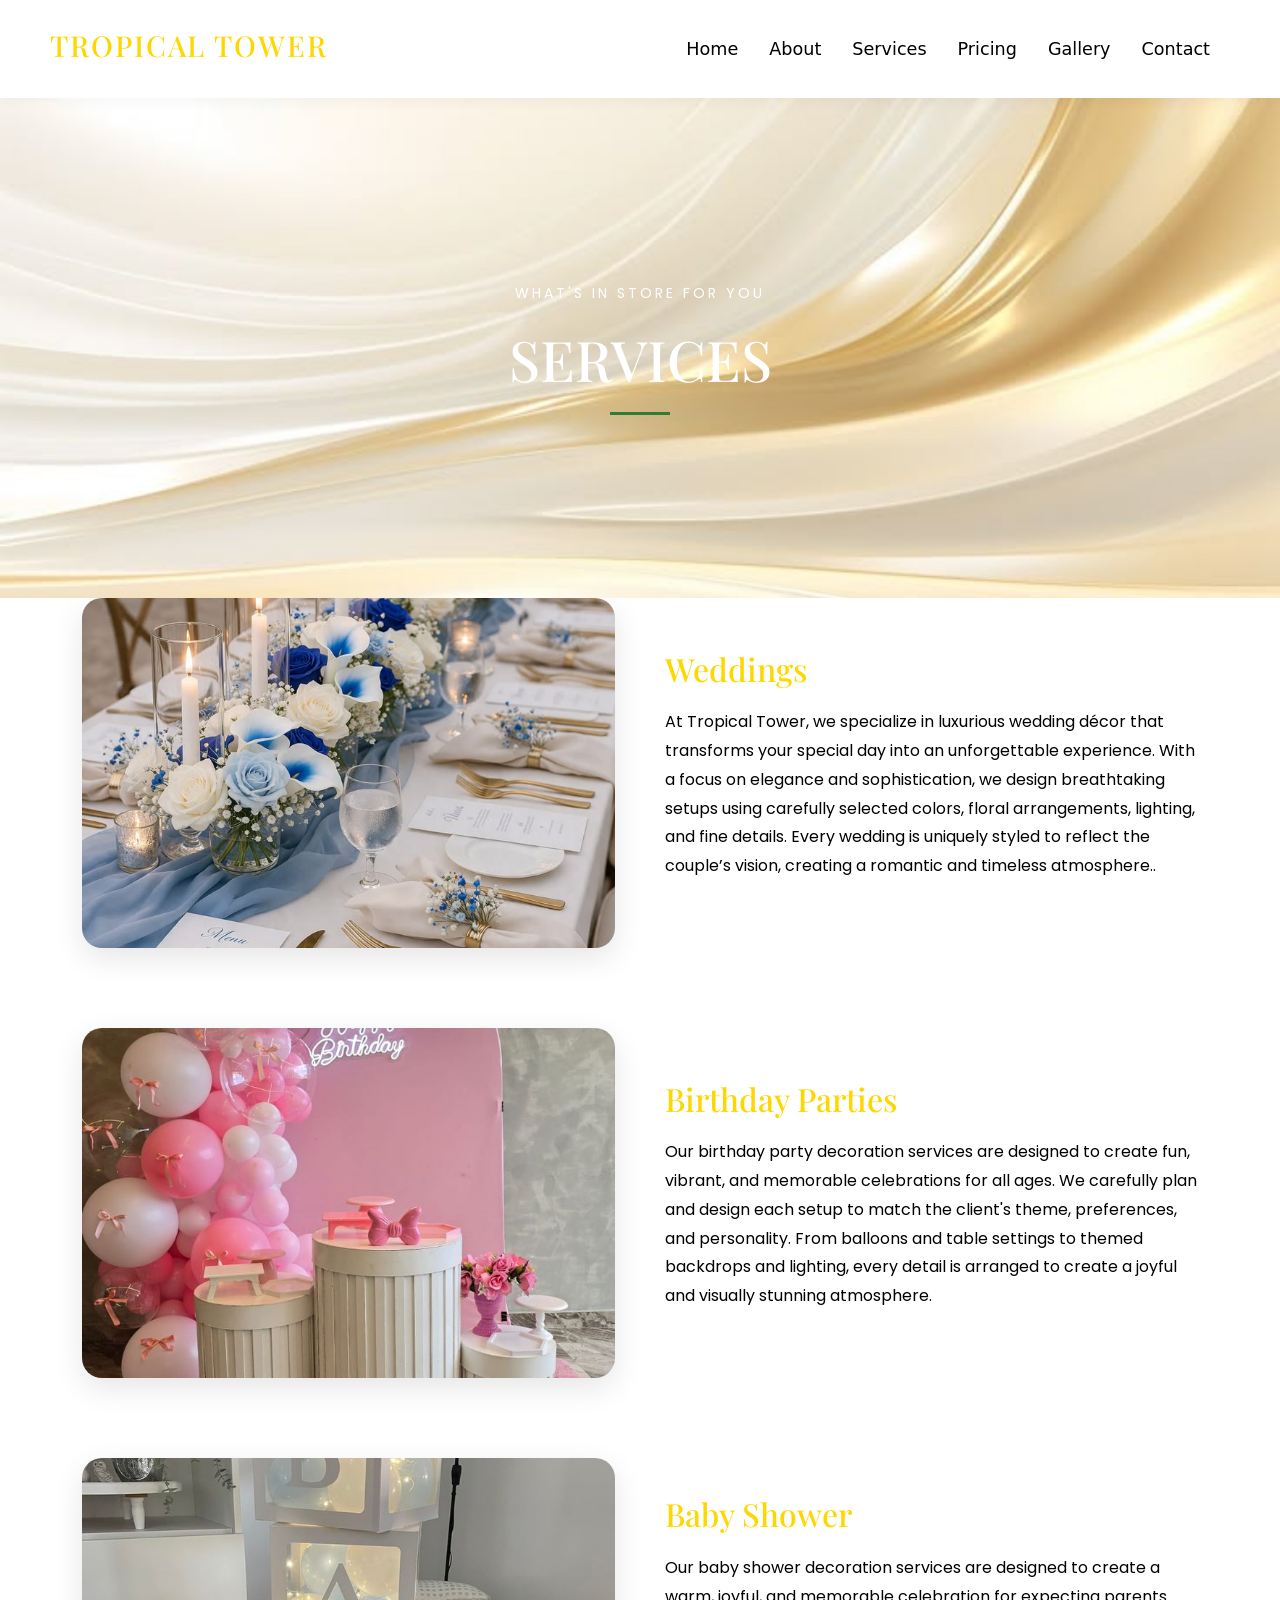
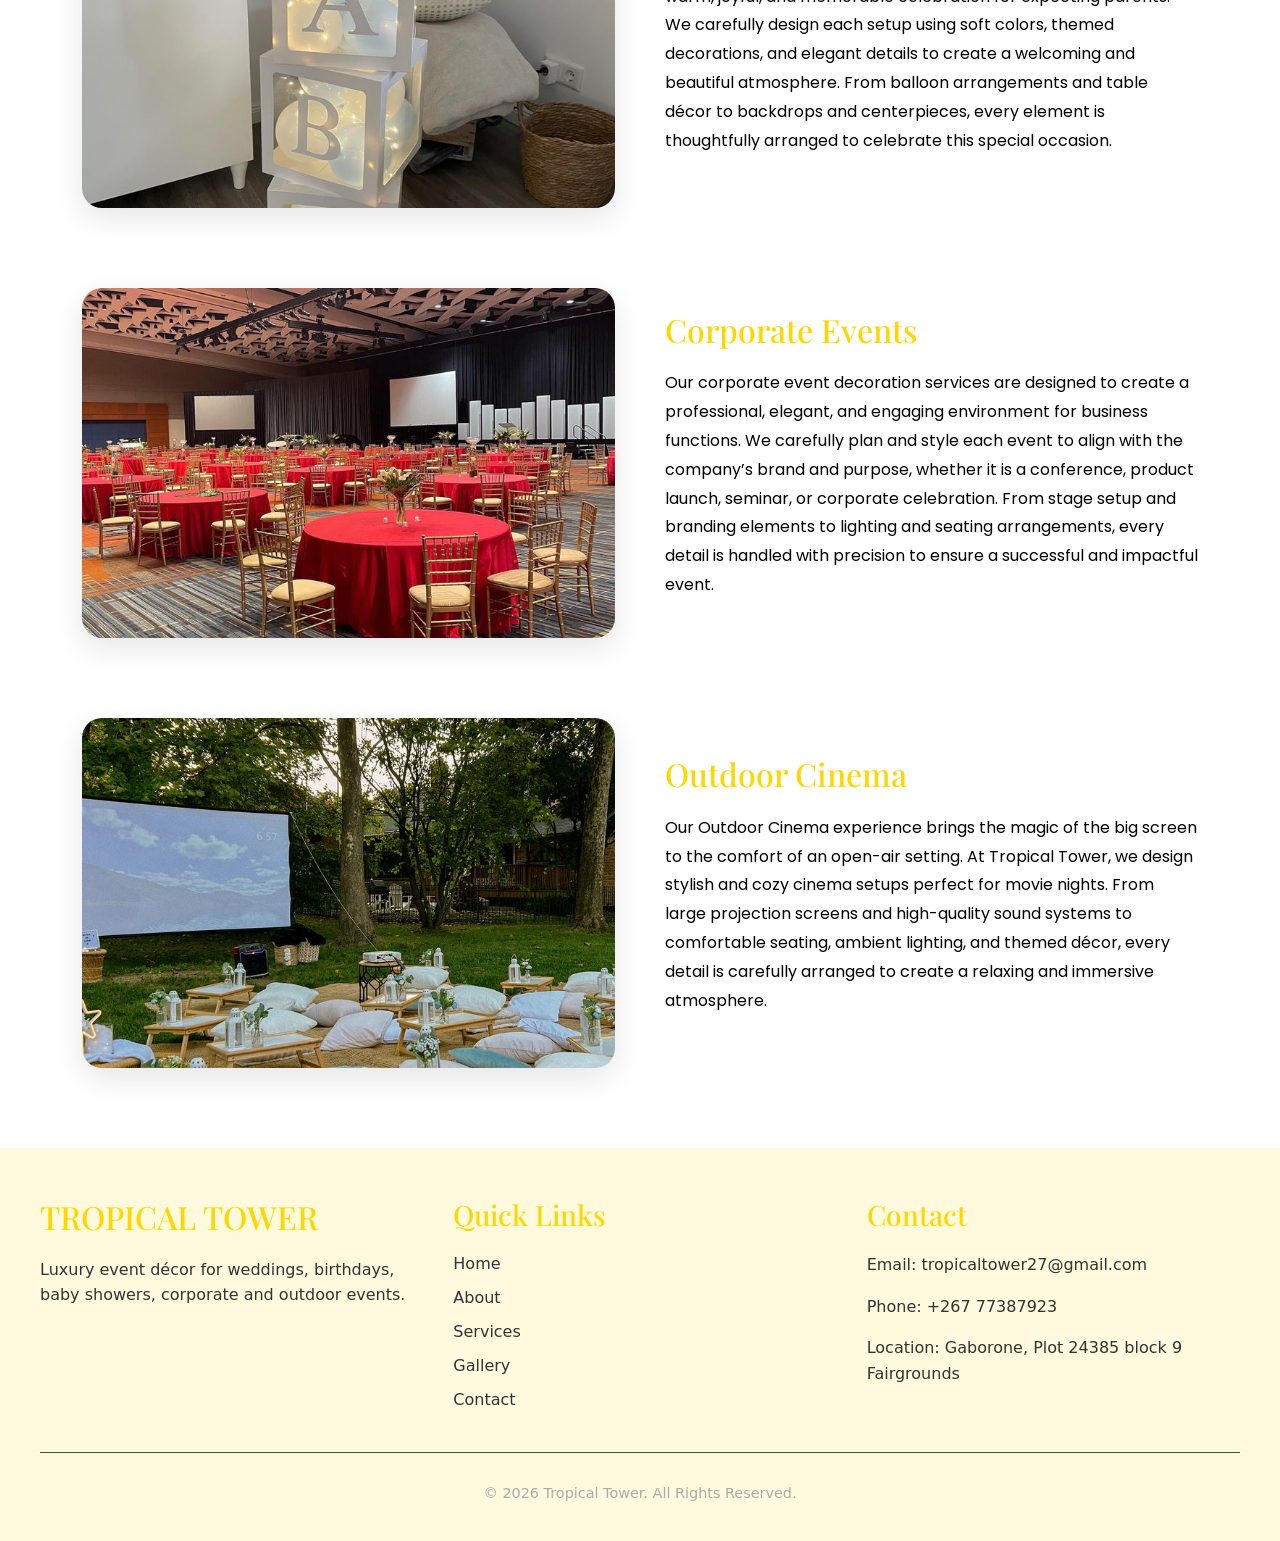
<file: services.html>
<!DOCTYPE html>
<html lang="en">
<head>
  <meta charset="UTF-8">
  <meta name="viewport" content="width=device-width, initial-scale=1.0">
  <title>TROPICAL TOWER</title>
    <link href="https://fonts.googleapis.com/css2?family=Playfair+Display:wght@400;600;700&family=Poppins:wght@300;400;500;600&display=swap" rel="stylesheet">
  <link rel="stylesheet" href="style.css">
  <link href="https://cdn.jsdelivr.net/npm/bootstrap@5.3.0/dist/css/bootstrap.min.css" rel="stylesheet">

</head>

<body>

<header>
  <h1 class="logo">TROPICAL TOWER</h1>

    <nav class="navbar navbar-expand-lg navbar-white bg-white"> 

        <div class="container"> 

            <a class="navbar-brand" href="index.html"></a> 

            <button class="navbar-toggler" type="button" data-bs-toggle="collapse" data-bs-target="#navbarNav"> 

                <span class="navbar-toggler-icon"></span> 

            </button> 

            <div class="collapse navbar-collapse" id="navbarNav"> 

                <ul class="navbar-nav"> 

                    <li class="nav-item"> 

                        <a class="nav-link" href="index.html">Home</a>

                    </li> 

                    <li class="nav-item"> 

                        <a class="nav-link" href="about.html">About</a>

                    </li> 
                    <li class="nav-item">
                      <a class="nav-link" href="services.html">Services</a>
                    </li>
                     <li class="nav-item">
                      <a class="nav-link" href="pricing.html">Pricing</a>
                    </li>
                    <li class="nav-item">
                      <a class="nav-link" href="gallery.html">Gallery</a>
                    </li>

                    <li class="nav-item"> 

                        <a class="nav-link" href="contact.html">Contact</a> 

                    </li> 

                </ul> 

            </div> 

        </div> 

</header>

 <section class="hero">
        <div class="hero__image"></div>
        <div class="hero__overlay"></div>
        <div class="services-label">
            <div class="services-label__inner">
                <span class="services-label__tag">What's in store for you</span>
                <h1 class="services-label__heading">SERVICES</h1>
                <div class="services-label__rule"></div>
            </div>
        </div>
    </section>

<main>

  <div class="container">

    
    <div class="service-row">
      <img src="wedding.jpg.jpeg" alt="Weddings">
      <div class="desc">
        <h2>Weddings</h2>
        <p>At Tropical Tower, we specialize in luxurious wedding décor that transforms your special day into an unforgettable experience. With a focus on elegance and sophistication, we design breathtaking setups using carefully selected colors, floral arrangements, lighting, and fine details. Every wedding is uniquely styled to reflect the couple’s vision, creating a romantic and timeless atmosphere..</p>
      </div>
    </div>

  
    <div class="service-row ">
      <img src="birthday.jpeg" alt="Birthday Parties">
      <div class="desc">
        <h2>Birthday Parties</h2>
        <p>Our birthday party decoration services are designed to create fun, vibrant, and memorable celebrations for all ages. We carefully plan and design each setup to match the client's theme, preferences, and personality. From balloons and table settings to themed backdrops and lighting, every detail is arranged to create a joyful and visually stunning atmosphere.</p>
      </div>
    </div>

   
    <div class="service-row">
      <img src="babyshower.jpeg" alt="Baby Shower">
      <div class="desc">
        <h2>Baby Shower</h2>
        <p>Our baby shower decoration services are designed to create a warm, joyful, and memorable celebration for expecting parents. We carefully design each setup using soft colors, themed decorations, and elegant details to create a welcoming and beautiful atmosphere. From balloon arrangements and table décor to backdrops and centerpieces, every element is thoughtfully arranged to celebrate this special occasion.</p>
      </div>
    </div>

   
    <div class="service-row ">
      <img src="corporateevent.jpeg" alt="Corporate Events">
      <div class="desc">
        <h2>Corporate Events</h2>
        <p>Our corporate event decoration services are designed to create a professional, elegant, and engaging environment for business functions. We carefully plan and style each event to align with the company’s brand and purpose, whether it is a conference, product launch, seminar, or corporate celebration. From stage setup and branding elements to lighting and seating arrangements, every detail is handled with precision to ensure a successful and impactful event.</p>
      </div>
    </div>

    
    <div class="service-row">
      <img src="outdoorcinema.jpeg" alt="Outdoor Cinema">
      <div class="desc">
        <h2>Outdoor Cinema</h2>
        <p>Our Outdoor Cinema experience brings the magic of the big screen to the comfort of an open-air setting. At Tropical Tower, we design stylish and cozy cinema setups perfect for movie nights. From large projection screens and high-quality sound systems to comfortable seating, ambient lighting, and themed décor, every detail is carefully arranged to create a relaxing and immersive atmosphere.</p>
      </div>
    </div>

  </div>

</main>

 <footer> 

        <footer class="footer">

  <div class="footer-container">

  
    <div class="footer-box">
      <h2>TROPICAL TOWER</h2>
      <p>Luxury event décor for weddings, birthdays, baby showers, corporate and outdoor events.</p>
    </div>

    
    <div class="footer-box">
      <h3>Quick Links</h3>
      <a href="index.html">Home</a>
      <a href="about.html">About</a>
      <a href="services.html">Services</a>
      <a href="gallery.html">Gallery</a>
      <a href="contact.html">Contact</a>
    </div>

    
    <div class="footer-box">
      <h3>Contact</h3>
      <p>Email: tropicaltower27@gmail.com</p>
      <p>Phone: +267 77387923</p>
      <p>Location: Gaborone, Plot 24385 block 9 Fairgrounds</p>
    </div>

  </div>

  <div class="footer-bottom">
    <p>© 2026 Tropical Tower. All Rights Reserved.</p>
  </div>

</footer>

</body>
</html>
</file>
<file: style.css>
* {
    margin: 0;
    padding: 0;
    box-sizing: border-box;
}

body {
    font-family: 'Poppins', sans-serif;
    background-color: #fff;
    color: black;
    line-height: 1.6;
}


h1, h2, h3, h4, .logo {
    font-family: 'Playfair Display', serif;
}

header {
    display: flex;
    justify-content: space-between;
    align-items: center;
    padding: 20px 50px;
    background: white;
    box-shadow: 0 2px 15px rgba(0,0,0,0.05);
    position: sticky;
    top: 0;
    z-index: 100;
}

.logo {
    font-size: 1.8rem;
    color: gold;
    letter-spacing: 2px;
}

.navbar-nav .nav-link{
    color: black !important;
    font-size: 1.1rem;
    font-weight: 500;
    margin-left: 15px;
    transition: 0.3s;
}

.navbar-nav .nav-link:hover{
    color: gold !important;
}


.hero {
    position: relative;
    height: 500px;
    min-height: 450px;
    display: flex;
    align-items: center;
    justify-content: center;
    text-align: center;
    color: black;
}

.hero__image {
    position: absolute;
    top: 0;
    left: 0;
    width: 100%;
    height: 100%;
    background-image: url(金色背景.jpeg);
    background-size: cover;
    background-position: center;
    z-index: 1;
}

.hero__overlay {
    position: absolute;
    top: 0;
    left: 0;
    width: 100%;
    height: 100%;
    z-index: 2;
}

.services-label {
    position: relative;
    z-index: 3;
    text-align: center;
    color: white;
    padding: 20px;
}

.services-label__tag {
    font-size: 14px;
    letter-spacing: 3px;
    font-family: 'Poppins', sans-serif;
    text-transform: uppercase;
}

.services-label__heading {
    font-size: 3.5rem;
    font-family: 'Playfair Display', serif;
    margin: 20px 0;
}

.services-label__rule {
    width: 60px;
    height: 3px;
    background: #2e7d32;
    margin: 20px auto 0;
}


.btn {
    display: inline-block;
    background:gold;
    color: white;
    padding: 12px 28px;
    text-decoration: none;
    border-radius: 40px;
    font-weight: 600;
    margin-top: 25px;
    transition: 0.3s, transform 0.2s;
    border: none;
    cursor: pointer;
}

.btn:hover {
    background:gold;
    transform: translateY(-2px);
}


.about-cards {
    display: inline;
    grid-template-columns: repeat(auto-fit, minmax(300px, 1fr));
    gap: 30px;
    padding: 60px 40px;
    max-width: 1400px;
    margin: 0 auto;
}

.about-card {
    background: #f9f5f0;
    padding: 35px;
    border-radius: 20px;
    box-shadow: 0 5px 20px rgba(0,0,0,0.05);
    transition: transform 0.3s;
}

.about-card:hover {
    transform: translateY(-5px);
}

.about-card.large {
    grid-column: span 2;
}

.about-card h2 {
    color: gold;
    margin-bottom: 20px;
    font-size: 1.8rem;
}

.about-card p {
    color: black;
    line-height: 1.7;
}

.services-container {
    max-width: 1200px;
    margin: 0 auto;
    padding: 60px 20px;
}

.service-row {
    display: flex;
    align-items: center;
    gap: 50px;
    margin-bottom: 80px;
}

.service-row.reverse {
    flex-direction: row-reverse;
}

.service-row img {
    width: 50%;
    height: 350px;
    object-fit: cover;
    border-radius: 20px;
    box-shadow: 0 10px 30px rgba(0,0,0,0.1);
    transition: transform 0.3s;
}

.service-row img:hover {
    transform: scale(1.02);
}

.service-row .desc {
    width: 50%;
}

.service-row .desc h2 {
    font-family: 'Playfair Display', serif;
    font-size: 2rem;
    color: gold;
    margin-bottom: 20px;
}

.service-row .desc p {
    font-family: 'Poppins', sans-serif;
    line-height: 1.8;
    color: black;
}


.pricing-title {
    text-align: center;
    font-family: 'Playfair Display', serif;
    font-size: 2.5rem;
    margin: 60px 0 40px;
    color: #333;
}

.pricing-container {
    display: flex;
    flex-wrap: wrap;
    justify-content: center;
    gap: 30px;
    max-width: 1200px;
    margin: 0 auto;
    padding: 20px 40px 60px;
}

.pricing-card {
    background: white;
    border-radius: 20px;
    padding: 35px 25px;
    width: 320px;
    text-align: center;
    box-shadow: 0 10px 30px rgba(0, 0, 0, 0.1);
    transition: transform 0.3s, box-shadow 0.3s;
}

.pricing-card:hover {
    transform: translateY(-10px);
    box-shadow: 0 20px 40px rgba(0, 0, 0, 0.15);
}

.pricing-card h2 {
    font-family: 'Playfair Display', serif;
    color: #2e7d32;
    font-size: 1.8rem;
    margin-bottom: 15px;
}

.pricing-card .tag {
    font-family: 'Poppins', sans-serif;
    font-size: 0.9rem;
    color: #666;
    margin-bottom: 25px;
    font-style: italic;
}

.pricing-card ul {
    list-style: none;
    padding: 0;
    text-align: left;
}

.pricing-card ul li {
    padding: 10px 0;
    border-bottom: 1px solid #eee;
    font-family: 'Poppins', sans-serif;
}

.pricing-card.premium {
    background: linear-gradient(135deg, #fff8e7, #fff);
    border: 2px solid #ffd700;
    position: relative;
}

.pricing-card.premium::before {
    content: "⭐ MOST POPULAR";
    position: absolute;
    top: -12px;
    left: 50%;
    transform: translateX(-50%);
    background: #ffd700;
    color: #1a3a1a;
    font-size: 0.75rem;
    font-weight: bold;
    padding: 5px 15px;
    border-radius: 20px;
    font-family: 'Poppins', sans-serif;
    white-space: nowrap;
}


.filter-buttons {
    text-align: center;
    padding: 50px 20px 30px;
}

.filter-buttons button {
    background: transparent;
    border: 2px solid gold;
    color: #333;
    padding: 10px 28px;
    margin: 5px;
    border-radius: 40px;
    font-family: 'Poppins', sans-serif;
    font-weight: 600;
    cursor: pointer;
    transition: all 0.3s;
}

.filter-buttons button:hover,
.filter-buttons button.active {
    background: #ffffff;
    color: none;
}

.gallery {
    display: grid;
    grid-template-columns: repeat(auto-fill, minmax(280px, 1fr));
    gap: 25px;
    padding: 20px 40px 60px;
    max-width: 1600px;
    margin: 0 auto;
}

.gallery-item {
    overflow: hidden;
    border-radius: 16px;
    box-shadow: 0 5px 15px rgba(0,0,0,0.1);
    transition: transform 0.3s, box-shadow 0.3s;
    cursor: pointer;
}

.gallery-item:hover {
    transform: translateY(-5px);
    box-shadow: 0 15px 30px rgba(0,0,0,0.2);
}

.gallery-item img {
    width: 100%;
    height: 280px;
    object-fit: cover;
    display: block;
    transition: transform 0.3s;
}

.gallery-item:hover img {
    transform: scale(1.05);
}
#lightbox {
    position: fixed;
    top: 0;
    left: 0;
    width: 100%;
    height: 100%;
    background: rgba(0,0,0,0.95);
    display: flex;
    align-items: center;
    justify-content: center;
    z-index: 1000;
    cursor: pointer;
}

.lightbox-content {
    max-width: 90%;
    max-height: 90%;
    text-align: center;
}

.lightbox-content img {
    max-width: 100%;
    max-height: 80vh;
    border-radius: 10px;
}

.lightbox-content p {
    color: white;
    margin-top: 15px;
    font-family: 'Poppins', sans-serif;
}

.close-lightbox {
    position: absolute;
    top: 20px;
    right: 35px;
    color: white;
    font-size: 40px;
    font-weight: bold;
    cursor: pointer;
}


.contact-section {
    padding: 80px 20px;
    background: #f9f5f0;
}

.contact-container {
    max-width: 1200px;
    margin: 0 auto;
}

.contact-title {
    text-align: center;
    font-family: 'Playfair Display', serif;
    font-size: 2.5rem;
    color: #333;
    margin-bottom: 50px;
}

.contact-wrapper {
    display: flex;
    flex-wrap: wrap;
    gap: 50px;
    background: white;
    border-radius: 30px;
    padding: 50px;
    box-shadow: 0 20px 40px rgba(0,0,0,0.1);
}

.contact-form {
    flex: 1;
    min-width: 280px;
}

.contact-form h3 {
    font-family: 'Playfair Display', serif;
    font-size: 1.8rem;
    color: #333;
    margin-bottom: 30px;
}

.form-group {
    margin-bottom: 20px;
}

.form-group input,
.form-group textarea {
    width: 100%;
    padding: 15px 18px;
    border: 1px solid #ddd;
    border-radius: 12px;
    font-family: 'Poppins', sans-serif;
    font-size: 1rem;
    transition: border 0.3s;
}

.form-group input:focus,
.form-group textarea:focus {
    outline: none;
    border-color: #fff;
}

.submit-btn {
    background: #fff;
    color: white;
    border: gold;
    padding: 14px 30px;
    border-radius: 40px;
    font-family: 'Poppins', sans-serif;
    font-weight: 600;
    cursor: pointer;
    transition:  0.3s;
    width: 100%;
}

.submit-btn:hover {
    background: white;
}

.contact-info {
    flex: 1;
    min-width: 280px;
    background: #f0f4e8;
    padding: 35px;
    border-radius: 20px;
}

.contact-info h3 {
    font-family: 'Playfair Display', serif;
    font-size: 1.3rem;
    color: #333;
    margin: 25px 0 10px;
}

.contact-info h3:first-child {
    margin-top: 0;
}

.contact-info p {
    font-family: 'Poppins', sans-serif;
    color: #333;
    margin-bottom: 5px;
}


.footer {
    background: #FFF9DD;
    color: white;
    padding: 50px 40px 20px;
    margin-top: 60px;
}

.footer-container {
    max-width: 1200px;
    margin: 0 auto;
    display: grid;
    grid-template-columns: repeat(auto-fit, minmax(250px, 1fr));
    gap: 40px;
    flex-wrap: wrap;
}

.footer-box h2, 
.footer-box h3 {
    margin-bottom: 20px;
    color: #ffd700;
}

.footer-box p {
    color: #333;
    line-height: 1.6;
}

.footer-box a {
    display: block;
    color: #333;
    text-decoration: none;
    margin: 10px 0;
    transition: color 0.3s;
}

.footer-box a:hover {
    color: #ffd700;
}

.footer-bottom {
    text-align: center;
    padding-top: 30px;
    margin-top: 30px;
    border-top: 1px solid #2e5a2e;
    color: #aaa;
    font-size: 0.9rem;
}


@media (max-width: 992px) {
    header {
        flex-direction: column;
        gap: 15px;
        padding: 15px 20px;
    }
    
    .services-label__heading {
        font-size: 2.5rem;
    }
    
    .hero {
        height: 400px;
    }
}
.pricing-title {
    text-align: center;
    font-family: 'Playfair Display', serif;
    font-size: 2.8rem;
    margin: 60px 0 20px;
    color: black;
    position: relative;
}

.pricing-subtitle {
    text-align: center;
    color: black;
    font-family: 'Poppins', sans-serif;
    margin-bottom: 50px;
    font-size: 1.1rem;
}

.pricing-container {
    display: flex;
    flex-wrap: wrap;
    justify-content: center;
    gap: 30px;
    max-width: 1300px;
    margin: 0 auto;
    padding: 20px 40px 80px;
}


.pricing-card {
    background: white;
    border-radius: 24px;
    padding: 40px 30px;
    width: 320px;
    text-align: center;
    box-shadow: 0 10px 30px rgba(0, 0, 0, 0.08);
    transition: all 0.3s ease;
    position: relative;
    border: 1px solid #eee;
}

.pricing-card:hover {
    transform: translateY(-12px);
    box-shadow: 0 25px 50px rgba(0, 0, 0, 0.15);
}


.price {
    font-size: 3rem;
    font-weight: 700;
    color: black;
    font-family: 'Playfair Display', serif;
    margin: 20px 0;
}

.price span {
    font-size: 1rem;
    font-weight: 400;
    color: #888;
}

.pricing-card h2 {
    font-family: 'Playfair Display', serif;
    font-size: 1.8rem;
    color: #1a3a1a;
    margin-bottom: 10px;
    padding-bottom: 15px;
    border-bottom: 2px solid gold;
    display: inline-block;
}

.pricing-card .tag {
    font-family: 'Poppins', sans-serif;
    font-size: 0.85rem;
    color: black;
    margin: 15px 0;
    font-style: italic;
}

.pricing-card ul {
    list-style: none;
    padding: 0;
    margin: 25px 0;
    text-align: left;
}

.pricing-card ul li {
    padding: 10px 0;
    border-bottom: 1px solid #f0f0f0;
    font-family: 'Poppins', sans-serif;
    font-size: 0.95rem;
    color: black;
    display: flex;
    align-items: center;
    gap: 10px;
}

.pricing-card ul li::before {
    content: "✓";
    color: gold;
    font-weight: bold;
    font-size: 1.1rem;
}

.card-btn {
    display: inline-block;
    background: transparent;
    color: gold;
    border: 2px solid black;
    padding: 12px 30px;
    border-radius: 40px;
    text-decoration: none;
    font-weight: 600;
    font-family: 'Poppins', sans-serif;
    margin-top: 20px;
    transition: all 0.3s;
}

.card-btn:hover {
    background: white;
    color: white;
}


.pricing-card.premium {
    background: linear-gradient(135deg, #fff9e8, #ffffff);
    border: 2px solid #ffd700;
    transform: scale(1.02);
}

.pricing-card.premium:hover {
    transform: translateY(-12px) scale(1.02);
}

.popular-badge {
    position: absolute;
    top: -15px;
    left: 50%;
    transform: translateX(-50%);
    background: #ffd700;
    color: black;
    font-size: 0.75rem;
    font-weight: bold;
    padding: 6px 18px;
    border-radius: 30px;
    font-family: 'Poppins', sans-serif;
    letter-spacing: 1px;
    white-space: nowrap;
    box-shadow: 0 2px 10px rgba(0,0,0,0.1);
}

.premium .price {
    color: #e6a017;
}

.savings {
    background: #e8f5e9;
    color: #2e7d32;
    font-size: 0.7rem;
    font-weight: 600;
    padding: 4px 10px;
    border-radius: 20px;
    display: inline-block;
    margin-left: 10px;
}

 @media(max-width: 768px) {
    .pricing-container {
        padding: 20px;
    }
    
    .pricing-card {
        width: 100%;
        max-width: 350px;
    }
    
    .pricing-card.premium {
        transform: scale(1);
    }
    
    .pricing-card.premium:hover {
        transform: translateY(-12px);
    }
    
    .pricing-title {
        font-size: 2.2rem;
        margin: 40px 0 15px;
    }
}

@media (max-width: 480px) {
    .pricing-card {
        padding: 30px 20px;
    }
    
    .price {
        font-size: 2.5rem;
    }
    
    .pricing-card h2 {
        font-size: 1.5rem;
    }
}

@media (max-width: 768px) {
    .service-row,
    .service-row.reverse {
        flex-direction: column !important;
    }
    
    .service-row img,
    .service-row .desc {
        width: 100%;
    }
    
    .service-row img {
        height: 250px;
    }
    
    .about-card.large {
        grid-column: span 1;
    }
    
    .about-cards {
        padding: 40px 20px;
    }
    
    .gallery {
        grid-template-columns: repeat(auto-fill, minmax(160px, 1fr));
        gap: 12px;
        padding: 20px;
    }
    
    .gallery-item img {
        height: 180px;
    }
    
    .filter-buttons button {
        padding: 6px 16px;
        font-size: 12px;
    }
    
    .contact-wrapper {
        padding: 25px;
    }
    
    .pricing-container {
        padding: 20px;
    }
    
    .footer {
        padding: 40px 20px 20px;
    }
}

@media (max-width: 480px) {
    .services-label__heading {
        font-size: 1.8rem;
    }
    
    .services-label__tag {
        font-size: 10px;
    }
    
    .pricing-card {
        width: 100%;
    }
}
</file>
